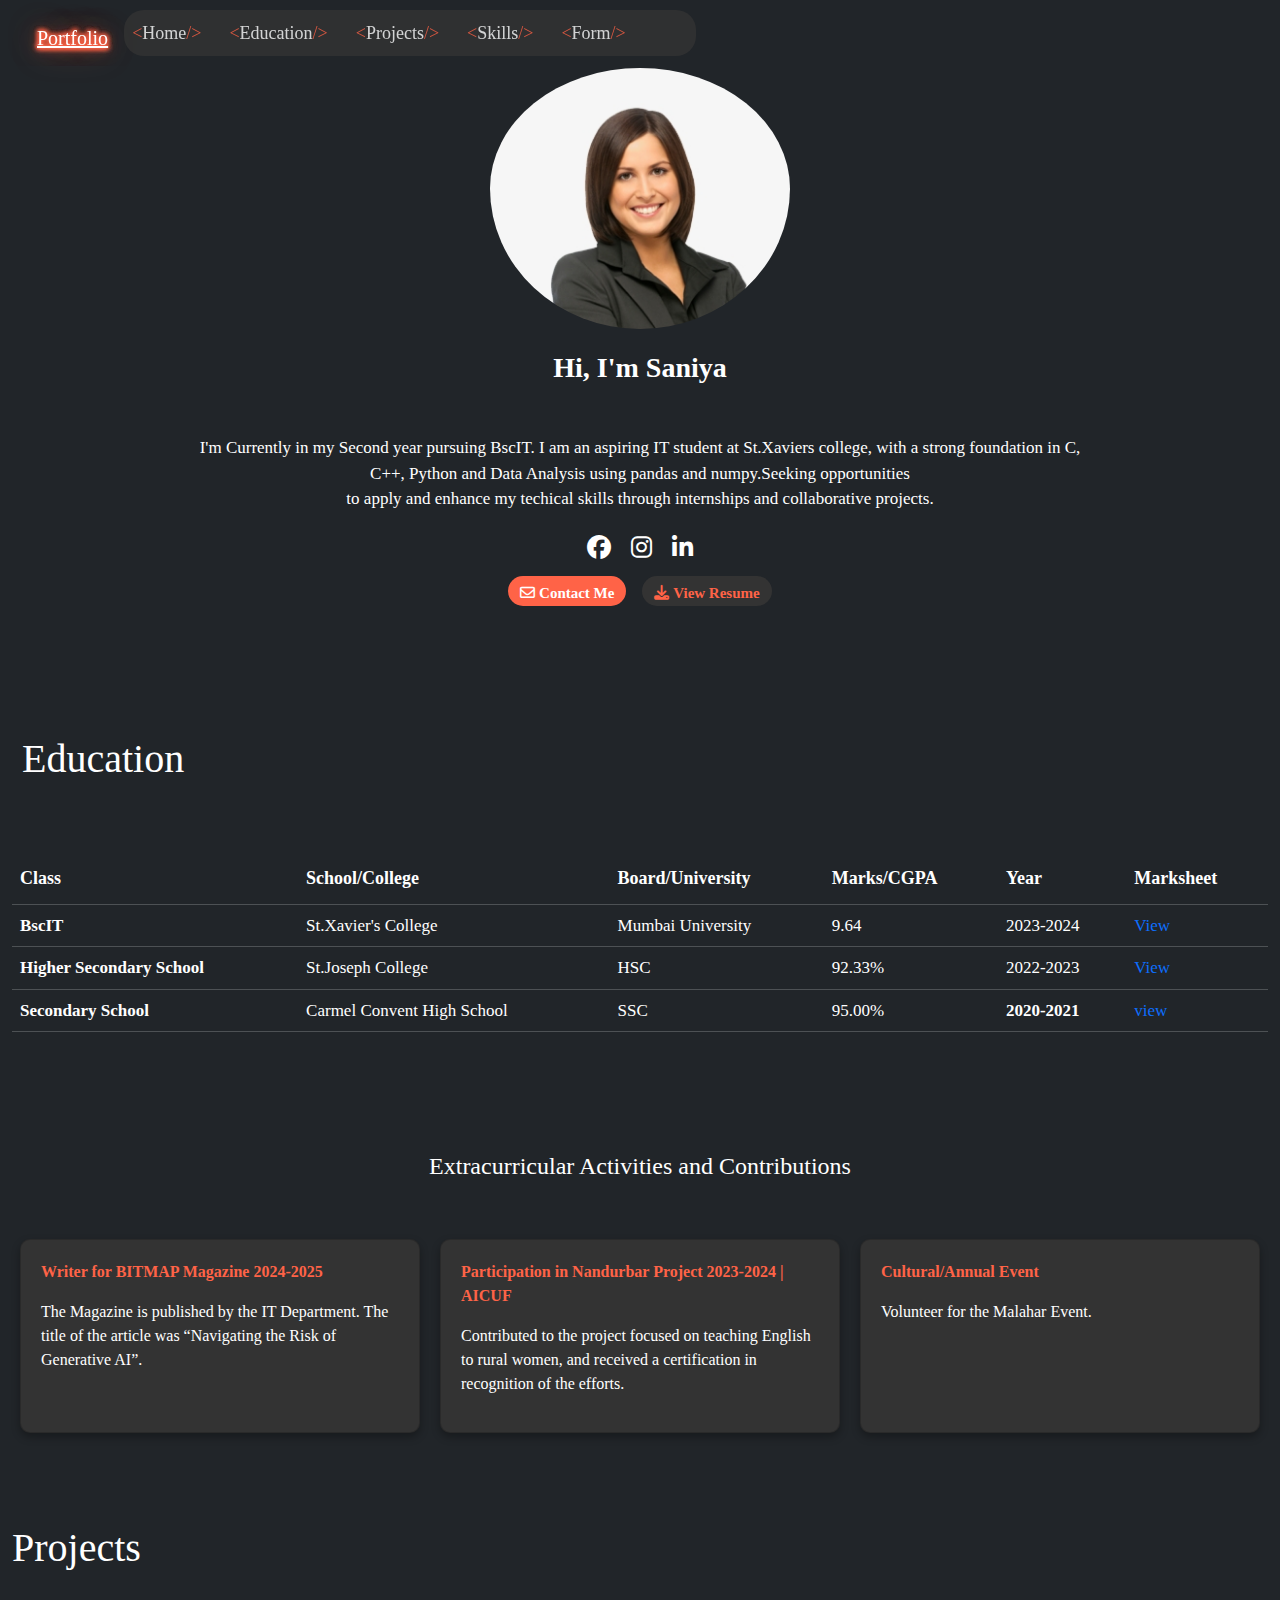
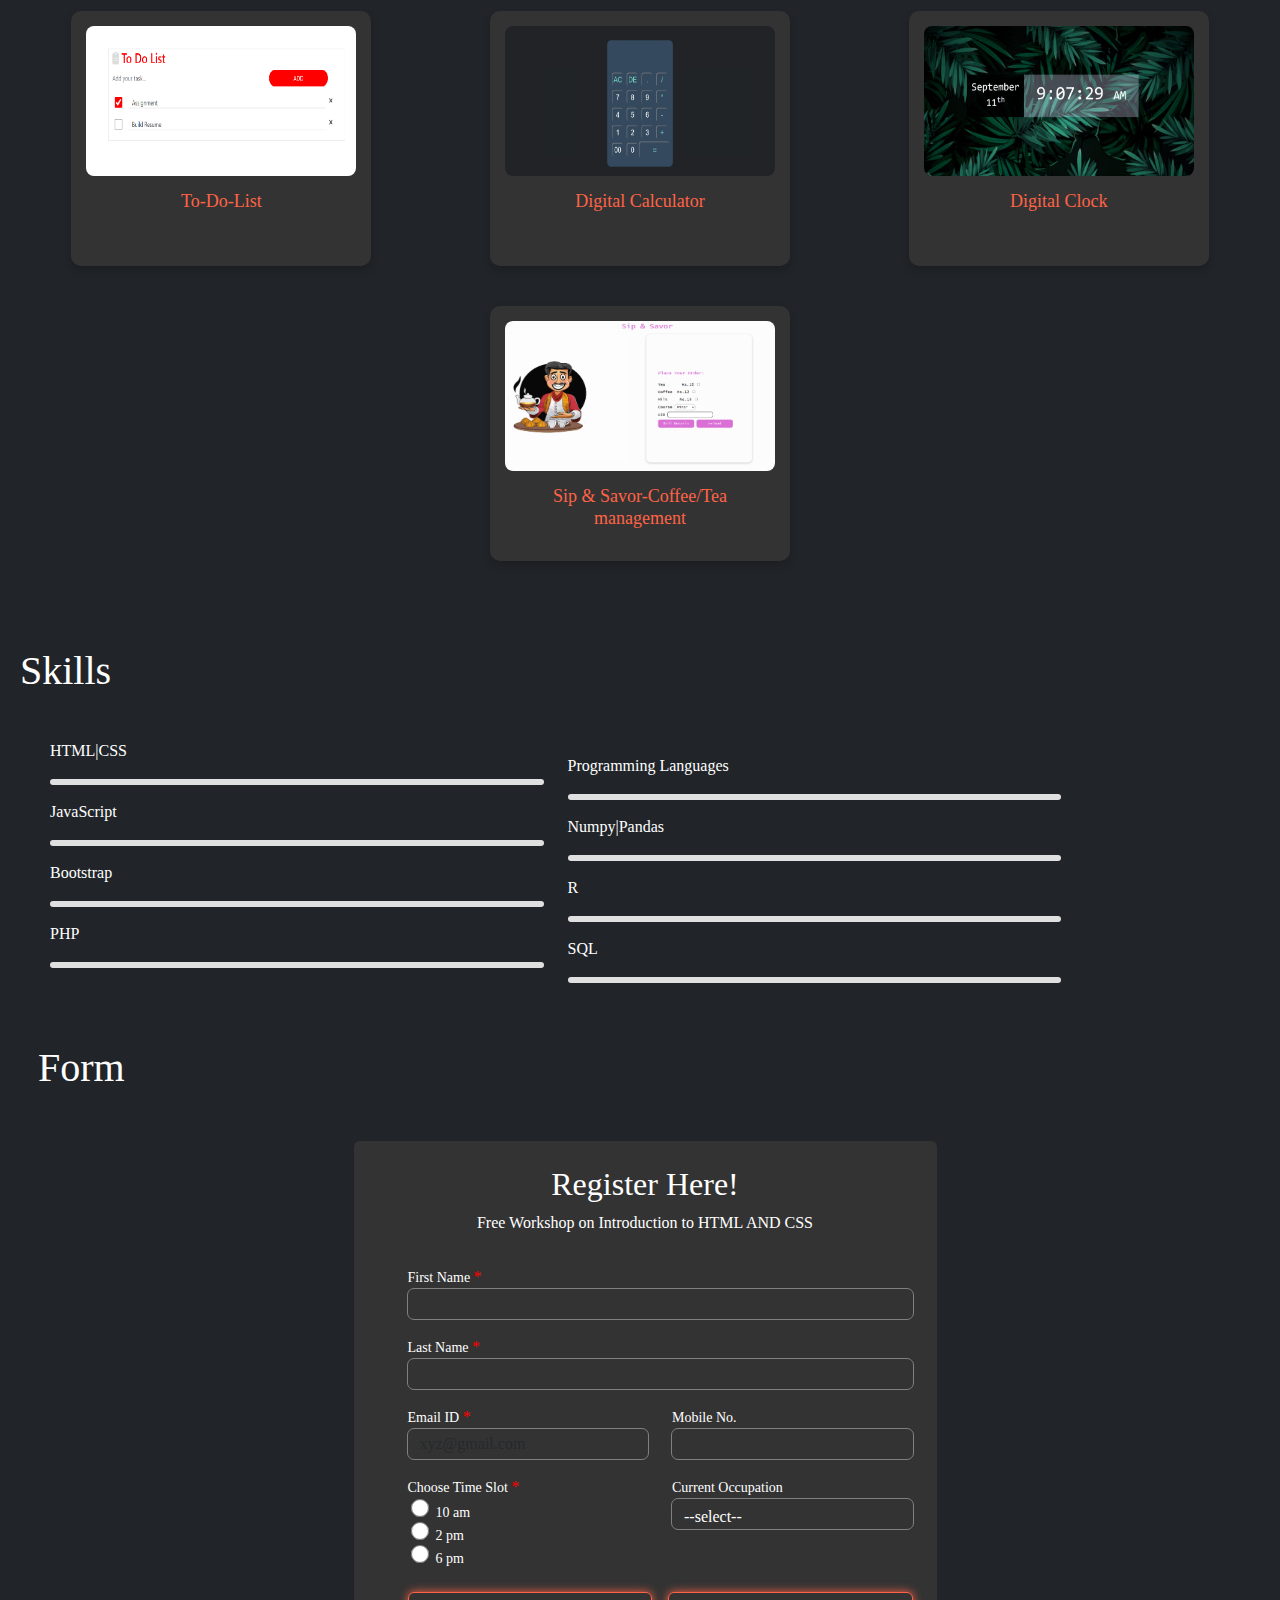
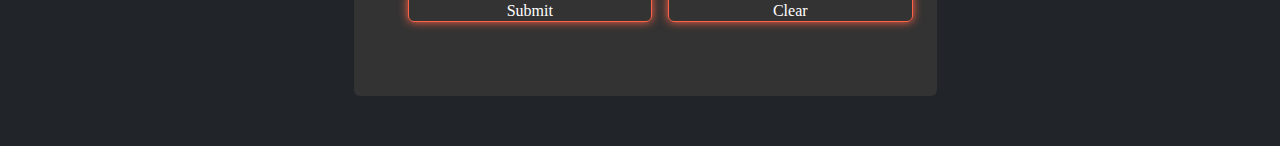
<file: index.html>
<!DOCTYPE html>
<html lang="en">
<head>
  <meta charset="utf-8">
    <meta name="viewport" content="width=device-width, initial-scale=1">
  <title>Personal Portfolio</title>
  <link rel="stylesheet" href="https://cdnjs.cloudflare.com/ajax/libs/font-awesome/6.5.2/css/all.min.css">

 <link href="https://cdn.jsdelivr.net/npm/bootstrap@5.3.3/dist/css/bootstrap.min.css" rel="stylesheet" integrity="sha384-QWTKZyjpPEjISv5WaRU9OFeRpok6YctnYmDr5pNlyT2bRjXh0JMhjY6hW+ALEwIH" crossorigin="anonymous">
 <link rel="stylesheet" href="Personal_Portfolio_style.css"></link>

 <script src="https://cdn.jsdelivr.net/npm/bootstrap@5.3.3/dist/js/bootstrap.bundle.min.js" integrity="sha384-YvpcrYf0tY3lHB60NNkmXc5s9fDVZLESaAA55NDzOxhy9GkcIdslK1eN7N6jIeHz" crossorigin="anonymous"></script>

 <script src="https://code.jquery.com/jquery-3.7.1.min.js" integrity="sha256-/JqT3SQfawRcv/BIHPThkBvs0OEvtFFmqPF/lYI/Cxo=" crossorigin="anonymous"></script>

      
 
</head>
<body>
  <!-- Navigation -->
  <nav class="navbar navbar-expand-md bg-dark fixed-top" style="margin-bottom: 0px;border-radius: 0px;">
    <div class="container-fluid">
      <!-- <img src="women_portfolio.png" height="50px" style="border-radius: 50%;"> -->
      <a href="#home" class="navbar-brand" style="color: cyan;padding-top: 15px; padding-left: 25px;font-size:;color: white;text-decoration:underline;
      text-shadow: 0 0 5px tomato, 0 0 5px tomato, 0 0 10px tomato, 0 0 30px tomato, 0 0 5px tomato, 0 0 5px tomato, 0 0 5px tomato;
      font-family: cursive;
    ">Portfolio</a>
      <button class="navbar-toggler" type="button" data-bs-toggle="offcanvas" data-bs-target="#offcanvasNavbar" aria-controls="offcanvasNavbar" aria-label="Toggle navigation">
        <span class="navbar-toggler-icon"></span>
      </button>
      <div class="offcanvas offcanvas-end bg-dark" tabindex="-1" id="offcanvasNavbar" aria-labelledby="offcanvasNavbarLabel">
        <div class="offcanvas-header">
          <h5 class="offcanvas-title text-light" id="offcanvasNavbarLabel">Menu</h5>
          <button type="button" class="btn-close bg-light" data-bs-dismiss="offcanvas" aria-label="Close"></button>
        </div>
        <div class="offcanvas-body" style="border-radius: 20px;width: 50%;">
          <ul class="navbar-nav justify-content-start flex-grow-1 pe-3">
            <li class="nav-item">
              <a class="nav-link" aria-current="page" href="#home"><span style="color: tomato;" id="tags"><</span>Home<span style="color: tomato;font-size: 18px;">/></span></a>
            </li>&nbsp&nbsp&nbsp
            <li class="nav-item">
              <a class="nav-link" href="#education"><span style="color: tomato;"><</span>Education<span style="color: tomato;font-size: 18px;">/></span></a>
            </li>&nbsp&nbsp&nbsp
            <li class="nav-item">
              <a class="nav-link" href="#projects"><span style="color: tomato;"><</span>Projects<span style="color: tomato;font-size: 18px;">/></span></a>
            </li>&nbsp&nbsp&nbsp
            <li class="nav-item">
              <a class="nav-link" href="#skills"><span style="color: tomato;font-size: 18px;"><</span>Skills<span style="color: tomato;font-size: 18px;">/></span></a>
            </li>&nbsp&nbsp&nbsp
            <li class="nav-item">
              <a class="nav-link" href="#form"><span style="color: tomato;font-size: 18px;"><</span>Form<span style="color: tomato;font-size: 18px;">/></span></a>
            </li>&nbsp&nbsp&nbsp
          </ul>
        </div>
      </div>
    </div>
  </nav>

  <!-- Main Content -->
  <div class="container-fluid bg-dark text-light py-5" id="home">
    <div class="row">
      <div class="text-center">
        <img src="women_portfolio.png" alt="women image" id="Portfolio_img" class="rounded-circle img-fluid mb-2" width="300px" height="400px"style="padding-top:20px;">
      </div>
      <div class="text-center">
        <p style="font-size: 20px; padding-top: 10px;"><span style="color: white; font-weight:800;font-size: 28px;font-family: calibri;">Hi, I'm Saniya</span><br><span style="color: white; font-weight: ;font-size: 24px;font-family: calibri;color: tomato;" id="typing-effect"></span></p>
        
       <div style="color: white;font-size: 17px;">
    I'm Currently in my Second year pursuing BscIT. I am an aspiring IT student at St.Xaviers college, with a strong foundation in C,<br> C++, Python and Data Analysis using pandas and numpy.Seeking opportunities <br> to apply and enhance my techical skills through internships and collaborative projects.
    </div> 
    <br>
    <a href="#" class="me-3"><i class="fa-brands fa-facebook fa-xl"></i></a>
          <a href="https://www.instagram.com/saniya_mac09/" class="me-3"><i class="fa-brands fa-instagram fa-xl"></i></a>
          <a href="https://www.linkedin.com/in/saniya-machado-7a289032a/"><i class="fa-brands fa-linkedin-in fa-xl"></i></a><br>
          <button type="button" class="btn btn-outline-light mt-3 cv" id="email_toggle" style="background-color: tomato;"><a href="#" style="text-decoration: none;color: white;"><span class="fa-regular fa-envelope"></span>&nbspContact Me</a></button>&nbsp&nbsp&nbsp

          <button type="button" class="btn btn-outline-light mt-3 cv"><a href="resume.pdf" style="text-decoration:none;color: tomato;"><span class="fa-solid fa-download"></span>&nbspView Resume</a></button><br>
          <a id="emailDisplay" href="https://mail.google.com/mail/u/0/#inbox" style="color: tomato; display: none; margin-top: 10px;"></a>
      </div>
    </div>
  </div>
 
<!-- Education -->
<div class="container-fluid bg-dark" style="padding-bottom: 50px;padding-top: 50px;" id="education">
    <h1 style="color: white; line-height: 70px;padding-left: 10px;padding-top: 20px;">Education</h1>
</div>
</div>
<div class="container-fluid bg-dark" style="padding-bottom: 80px;">
    <div class="table-responsive">
   <table class="table table-borderedless table-hover table-dark">
            <thead style="font-size:18px;">
                <tr style="line-height: 36px;">
                    <th>Class</th>
                    <th>School/College</th>
                    <th>Board/University</th>
                    <th>Marks/CGPA</th>
                    <th>Year</th>
                    <th>Marksheet</th>
                </tr>
            </thead>
            <tbody style="font-size:17px;">
                <tr>
                    <th>BscIT</th>
                    <td>St.Xavier's College</td>
                    <td>Mumbai University</td>
                    <td>9.64</td>
                    <td>2023-2024</td>
                    <td><a href="2nd sem result.pdf" target="_blank" style="text-decoration: none;">View</a></td>
                </tr>
                <tr>
                    <th>Higher Secondary School</th>
                    <td>St.Joseph College</td>
                    <td>HSC</td>
                    <td>92.33%</td>
                    <td>2022-2023</td>
                    <td><a href="12th marksheet.pdf" target="_blank" style="text-decoration: none;">View</a></td>
                </tr>
                <tr>
                    <th>Secondary School</th>
                    <td>Carmel Convent High School</td>
                    <td>SSC</td>
                    <td>95.00%</td>
                    <th>2020-2021</th>
                    <td><a href="10th marksheet.pdf" target="_blank" style="text-decoration: none;">view</a></td>
                </tr>
            </tbody>

        </table> 
    </div>
        <br>
        <h4 style="color:white; padding-top: 80px; text-align: center; padding-bottom: 50px;">Extracurricular Activities and Contributions</h4>
<div style="display: flex; flex-wrap: wrap; gap: 20px; justify-content: center;">
    <div class="card">
        <p style="color: tomato; font-weight: bold;">Writer for BITMAP Magazine 2024-2025</p>
        <p>The Magazine is published by the IT Department. The title of the article was “Navigating the Risk of Generative AI”.</p>
    </div>
    <div class="card">
        <p style="color: tomato; font-weight: bold;">Participation in Nandurbar Project 2023-2024 | AICUF</p>
        <p>Contributed to the project focused on teaching English to rural women, and received a certification in recognition of the efforts.</p>
    </div>
    <div class="card">
        <p style="color: tomato; font-weight: bold;">Cultural/Annual Event</p>
        <p>Volunteer for the Malahar Event.</p>
    </div>
</div>

    </div>

<!--Projects -->
 <div class="container-fluid bg-dark" id="projects">
<div class="row">
    <h1 style="color: white; line-height: 70px;">Projects</h1>
</div>
</div>  
<div class="container-fluid bg-dark">
    <div class="project-list">
        <div class="project-card">
            <img src="to-do-list.png" alt="to-do-list" class="project-image">
            <h3 id="project-header">To-Do-List</h3>
            <div class="project-text">This application enables users to enter tasks and includes an option to delete them. It is built using HTML, JavaScript, CSS, and Bootstrap.</div>
        </div>
        <div class="project-card">
            <img src="calculator_proj1.png" alt="Digital calculator" class="project-image">
            <h3 id="project-header">Digital Calculator</h3>
            <div class="project-text">Users can perform basic mathematical operations. It is built using HTML, JavaScript, CSS and Bootstrap.</div>
        </div>
        <div class="project-card">
            <img src="digital_clock.png" alt="Digital clock" class="project-image">
            <h3 id="project-header">Digital Clock</h3>
            <div class="project-text">Displays the time and is built using HTML, jQuery, CSS, and Bootstrap.</div>
        </div>
        <div class="project-card">
            <img src="sip&savor.png" alt="Sip & Savor" class="project-image">
            <h3 id="project-header">Sip & Savor-Coffee/Tea management</h3>
            <div class="project-text">The application allows customers to choose between tea or coffee, enter the desired quantity, and then displays the total bill.The application is built using HTML, CSS, JavaScript, and Bootstrap.</div>
        </div>

    </div>
</div>

<!-- Skills -->
<div class="container-fluid bg-dark" style="padding-top: 80px;padding-bottom: 50px;padding-left: 20px;">
<div class="row">
    <h1 style="color: white; line-height: 20px;">Skills</h1>
</div>
</div>
<div class="container-fluid bg-dark" style="padding-left: 50px; padding-bottom: 50px;" id="skills">
    <div class="row">
        <div class="col-md-5">
            <div class="skill">
            <p style="color: white">HTML|CSS</p>
                 <div class="skill-bar">
                 <div class="progress" data-percentage="90"></div>
            </div></div>
            <div class="skill">
            <p style="color: white;padding-top: 15px;">JavaScript</p>
                 <div class="skill-bar">
                 <div class="progress" data-percentage="75"></div>
            </div></div>
            <div class="skill">
            <p style="color: white; padding-top: 15px;" >Bootstrap</p>
                 <div class="skill-bar">
                 <div class="progress" data-percentage="85"></div>
            </div></div>
            <div class="skill">
            <p style="color: white; padding-top: 15px;" >PHP</p>
                 <div class="skill-bar">
                 <div class="progress" data-percentage="35"></div>
            </div>
        </div>
            

        </div>
        <div class="col-md-5">
            <div class="skill">
            <p style="color: white;padding-top: 15px;">Programming Languages</p>
                 <div class="skill-bar">
                 <div class="progress" data-percentage="75"></div>
            </div></div>
            <div class="skill">
            <p style="color: white;padding-top: 15px;">Numpy|Pandas</p>
                 <div class="skill-bar">
                 <div class="progress" data-percentage="90"></div>
            </div></div>
            <div class="skill">
            <p style="color: white; padding-top: 15px;">R</p>
                 <div class="skill-bar">
                 <div class="progress" data-percentage="80"></div>
            </div></div>
            <div class="skill">
            <p style="color: white;padding-top: 15px;">SQL</p>
                 <div class="skill-bar">
                 <div class="progress" data-percentage="84"></div>
            </div>
        </div>
 
    </div>
</div>
   
<!-- form -->
 <div class="container-fluid bg-dark" style="padding-top: 80px;padding-bottom: 60px;padding-left: 0;">
    <div class="row">
        <h1 style="color: white; line-height: 10px;padding-left: 0;">Form</h1>
    </div>
</div>

<div class="container-fluid bg-dark d-flex justify-content-center align-items-center" style="padding-bottom: 0px;padding-right: 40px;" id="form">
    <div class="form_container p-4 rounded col-md-7 col-lg-6" style="background-color:#333;">
        <h2 class="text-white text-center">Register Here!</h2>
        <p class="text-white text-center">Free Workshop on Introduction to HTML AND CSS<br></p> 
        
        <form action="workshopForm.php" method="POST">
            <div class="form-group">
                <label for="txt_fname" class="text-white">First Name <span id="required">*</span></label>
                <input type="text" id="txt_fname" name="txt_fname" class="form-control" style="background-color: transparent;color: tomato;box-shadow: none;
                outline: 1px solid grey;border: 0px solid white;" required>
            </div>
            <div class="form-group mt-3">
                <label for="txt_lname" class="text-white">Last Name <span id="required">*</span></label>
                <input type="text" id="txt_lname" name="txt_lname" class="form-control"style="background-color: transparent;color: tomato;box-shadow: none;
                outline: 1px solid grey;border: 0px solid white;" required>
            </div>
            <div class="row mt-3">
                <div class="form-group col-md-6">
                    <label for="txt_email" class="text-white">Email ID <span id="required">*</span></label>
                    <input type="email" id="txt_email" name="txt_email" placeholder="xyz@gmail.com" class="form-control" style="background-color: transparent;color: tomato;box-shadow: none;
                outline: 1px solid grey;border: 0px solid white;" required>
                    <div id="emailError"></div>
                </div>
                <div class="form-group col-md-6">
                    <label for="mobile" class="text-white">Mobile No.</label>
                    <input type="tel" id="mobile" name="mobile" class="form-control" style="background-color: transparent;color: tomato;box-shadow: none;
                outline: 1px solid grey;border: 0px solid white;">
                </div>
            </div>
            <div class="row mt-3">
                <div class="form-group col-md-6">
                    <label for="timeslot" class="text-white">Choose Time Slot <span id="required">*</span></label>
                    <div class="input_radio">
                        <input type="radio" id="opt10" name="timeslot" value="10am">
                        <label for="opt10" class="text-white">10 am</label><br>
                        <input type="radio" id="opt2" name="timeslot" value="2pm">
                        <label for="opt2" class="text-white">2 pm</label><br>
                        <input type="radio" id="opt6" name="timeslot" value="6pm">
                        <label for="opt6" class="text-white">6 pm</label><br>
                    </div>
                </div>
                <div class="form-group col-md-6">
                    <label for="occupation" class="text-white">Current Occupation</label>
                    <select name="occupation" id="occupation" class="form-control" style="background-color: transparent;color: white;box-shadow: none;
                outline: 1px solid grey;border: 0px solid white;">
                        <option value="NA">--select--</option>
                        <option value="Student">Student</option>
                        <option value="Freelancer">Freelancer</option>
                        <option value="Employee">Employee</option>
                        <option value="Intern">Intern</option>
                        <option value="Self-employed">Self-employed</option>
                        <option value="Unemployed">Unemployed</option>
                    </select>
                </div>
            </div>
            <div class="d-flex justify-content-center mt-4">
                <input type="submit" name="submit" value="Submit" class="btn btn-primary me-3" style="box-shadow: 0 0 10px 0 tomato;background-color: transparent;border: 1px solid tomato;" onclick="emailValidation()">
                <input type="reset" name="reset" value="Clear" class="btn btn-secondary" style="box-shadow: 0 0 10px 0 tomato;background-color: transparent;border: 1px solid tomato;">
            </div>
        </form>
    </div>
</div>

<script>
    function emailValidation(){
    var email = document.getElementById("txt_email").value.trim();
    var pattern = /^[a-z0-9_.]+@[a-z]+.[a-z]{2,5}$/i;
    var emailError = document.getElementById("emailError");

    if(email === "" || !pattern.test(email)){
        emailError.innerHTML = "Invalid email";
        emailError.style.color = "red";
        return false;  // Prevent form submission
    } else {
        emailError.innerHTML = "";  // Clear any previous error message
        return true;  // Allow form submission
    } 
}
// Function to check if an element is in the viewport
function isInViewport(element) {
  const rect = element.getBoundingClientRect();
  return rect.top <= window.innerHeight && rect.bottom >= 0;
}

// Function to animate skill bars
function animateSkillBars() {
  const skillBars = document.querySelectorAll('.progress');

  skillBars.forEach((bar) => {
    const percentage = bar.getAttribute('data-percentage');
    if (isInViewport(bar)) {
      bar.style.width = percentage + '%';
    }
  });
}

// Trigger the animation on scroll
window.addEventListener('scroll', animateSkillBars);


   
</script>


<script>

$(document).ready(function() {
    $('.project-card').hover(
        function() {
            // Increase height of project card and display text
            $(this).animate({
                height: '+=130px'
            }, 500); // Animation duration of 500ms

            $(this).find('.project-text').stop().fadeIn(500); // Fade-in for project-text
        },

        function() {
            // Decrease height of project card and hide text
            $(this).animate({
                height: '-=130px'
            }, 500); // Animation duration of 500ms

            $(this).find('.project-text').stop().fadeOut(500); // Fade-out for project-text
        }
    );

    
    $('#email_toggle').click(function() {
        var email = "saniyamachdo2023@gmail.com";
        var emailDisplay = $('#emailDisplay');

        if (emailDisplay.is(':visible')) {
            // If email is already visible, hide it
            emailDisplay.fadeOut(500);
        } else {
            // If email is hidden, show it
            emailDisplay.text("Email: " + email).fadeIn(500);
        }
    });
});

</script>
<script>
    $(document).ready(function() {
    function typeEffect(element, textArray, typingSpeed, deletingSpeed, newTextDelay) {
        let textIndex = 0;
        let charIndex = 0;
        let deleting = false;
        
        function type() {
            let currentText = textArray[textIndex];
            let visibleText = deleting ? currentText.substring(0, charIndex--) : currentText.substring(0, charIndex++);
            $(element).text(visibleText);
            
            if (!deleting && charIndex > currentText.length) {
                deleting = true;
                setTimeout(type, newTextDelay);
            } else if (deleting && charIndex < 0) {
                deleting = false;
                charIndex = 0;
                textIndex = (textIndex + 1) % textArray.length;
                setTimeout(type, newTextDelay);
            } else {
                setTimeout(type, deleting ? deletingSpeed : typingSpeed);
            }
        }
        
        type();
    }

    const textArray = ["Web Developer", "Data Analyst"];
    typeEffect("#typing-effect", textArray, 130, 80, 800);
});
    
</script>




</body>
</html>
</file>
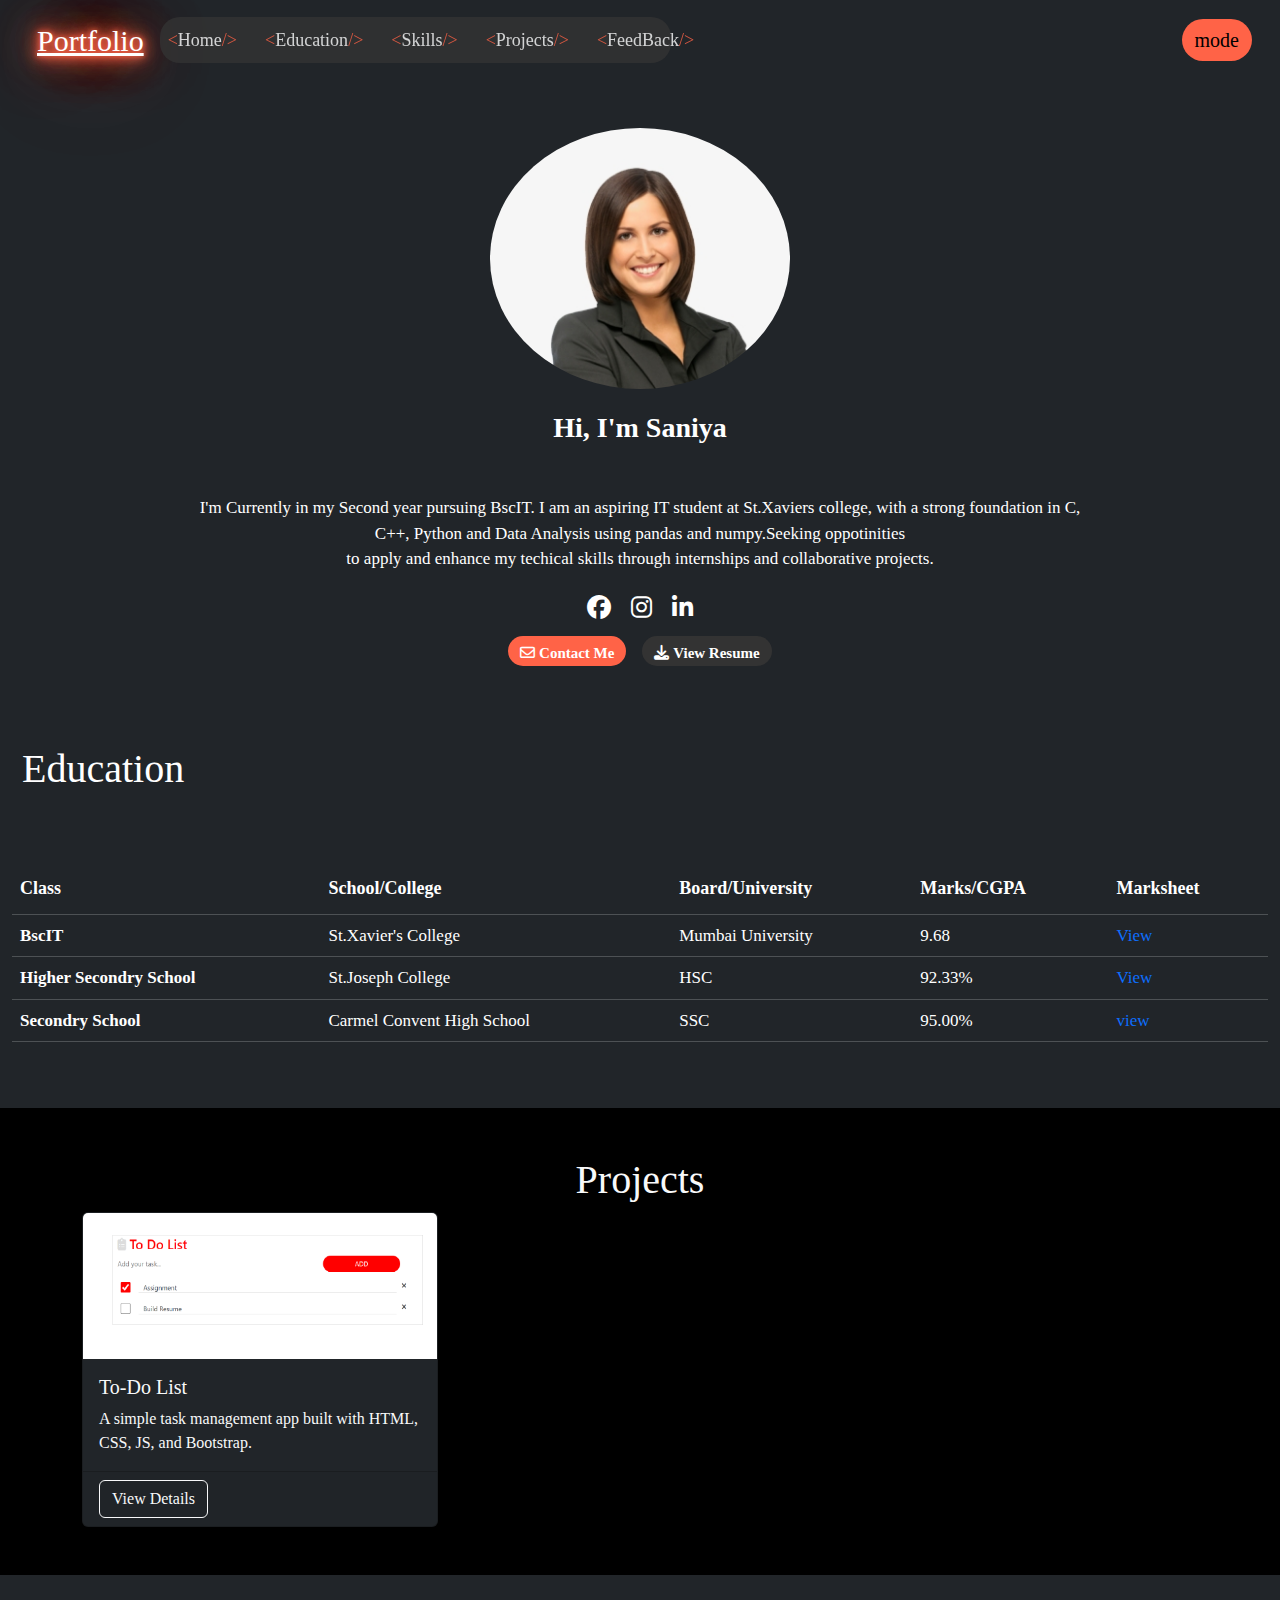
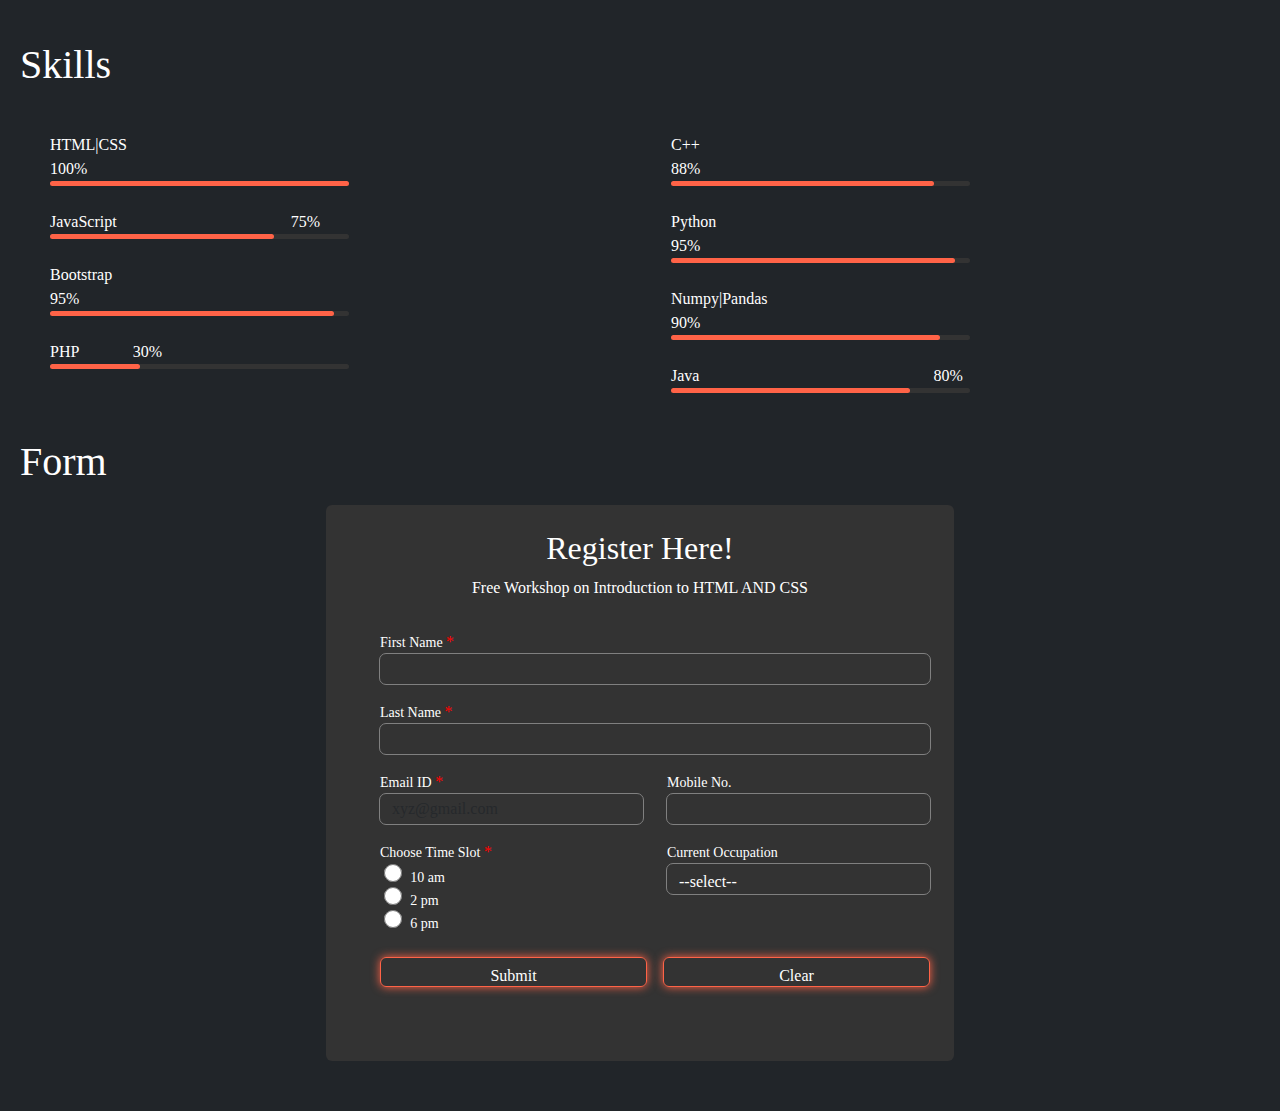
<file: demo_portfolio.html>
<!DOCTYPE html>
<html lang="en">
<head>
  <meta charset="utf-8">
    <meta name="viewport" content="width=device-width, initial-scale=1">
  <title>Demo Personal Portfolio</title>
  <link rel="stylesheet" href="https://cdnjs.cloudflare.com/ajax/libs/font-awesome/6.5.2/css/all.min.css">

 <link href="https://cdn.jsdelivr.net/npm/bootstrap@5.3.3/dist/css/bootstrap.min.css" rel="stylesheet" integrity="sha384-QWTKZyjpPEjISv5WaRU9OFeRpok6YctnYmDr5pNlyT2bRjXh0JMhjY6hW+ALEwIH" crossorigin="anonymous">
 <!-- <link rel="stylesheet" href="Personal_Portfolio_style.css"></link> -->

 <script src="https://cdn.jsdelivr.net/npm/bootstrap@5.3.3/dist/js/bootstrap.bundle.min.js" integrity="sha384-YvpcrYf0tY3lHB60NNkmXc5s9fDVZLESaAA55NDzOxhy9GkcIdslK1eN7N6jIeHz" crossorigin="anonymous"></script>

 <script src="https://code.jquery.com/jquery-3.7.1.min.js" integrity="sha256-/JqT3SQfawRcv/BIHPThkBvs0OEvtFFmqPF/lYI/Cxo=" crossorigin="anonymous"></script>
 
<style>
     *{
        font-family: calibri;
        box-sizing: border-box;
        padding: 0;
        margin: 0;
    }

    body{
        background-color: #000000;
    
    }
    .nav-link {
      color: white;
      font-size: 18px;
  }
   
    
    
    .nav-link:hover {
      color: white;
      font-size: 16px;
      transition: ease 1s;
      text-decoration: none;
   
    }

    .offcanvas .offcanvas-end:hover {
      color: cyan;
      font-size: 15.5px;
      transition: ease 1s;
    }

    .navbar-toggler-icon {
      background-color: #333;
    }

    .navbar-toggler {
      background-color: #333;
    }

/*    about*/
    .icons i{
           cursor: pointer;
           line-height: 40px;

      }
      i:hover{ 
        transform:scale(1.3);
        color: tomato;
      }

      .offcanvas-body{
       
        background-color: #333;
        opacity: 0.8;

      }
      .cv{
        width: auto;
        height: 30px;
        text-align: center;
        border-radius: 30px;
        color: white;
        background-color: #333;
        border: 0px solid white;
        cursor: pointer;
        font-size: 15px;
        font-weight: 550;

      }

      .cv:hover{
        transform: scale(1.09);
        transition: ease 2s;
        background-color: #333;

      }
      #portfolio_img:hover{
        box-shadow: 0px 0px 80px cyan;

      }
      .fa-facebook {
  color: white; 
}

.fa-instagram {
  color: white; 
}

.fa-linkedin-in {
  color: white;
}

.project-list{
    display: flex;
    justify-content: space-around;
    color: white;
    flex-wrap: wrap;
    height: auto;
    
}

.project-card {
    background-color: #333;
    color: white;
    border-radius: 10px;
    padding: 15px;
    width: 300px;
    box-shadow: 0 4px 8px rgba(0, 0, 0, 0.2);
    text-align: center;
    margin: 20px;
    height: 255px;
    position: relative;
    overflow: hidden;
}

.project-card:hover {
    transform: scale(1.05);
    box-shadow: 0 6px 12px rgba(0, 0, 0, 0.4);
}

.project-image {
    width: 100%;
    height: 150px;
    border-radius: 8px;
    margin-bottom: 15px;
}

.project-card:hover .project-image {
    transform: scale(1.1);
    transition: 0.5s ease-in-out;
}

.project-card:hover .project-text {
    visibility: visible;
    opacity: 1;
    transition: 0.5s;
}

.project-text {
    display: none;
    opacity: 0;
    background-color: rgba(0, 0, 0, 0.7);
    padding: 10px;
    margin-top: 10px;
}
#project-header{
    color: tomato;
    font-size: 18px;
}

.line{
    width: 50%;
    height: 5px;
    background-color: #333;
    border-radius: 30px;
/*    border: 2px solid red;*/
}
.skill-name{
    color: white;
    width: 50%;
    

}

.html_css{
    width: 100%;
    background-color: tomato;
    height: 5px;
    border-radius: 30px;
}
.bootstrap, .python{
    width: 95%;
    background-color: tomato;
    height: 5px;
    border-radius: 30px;
}
.javascript{
    width: 75%;
    background-color: tomato;
    height: 5px;
    border-radius: 30px;
}
.php{
    width: 30%;
    background-color: tomato;
    height: 5px;
    border-radius: 30px;
}
.cpp{
    width: 88%;
    background-color: tomato;
    height: 5px;
    border-radius: 30px;
}
.java{
    width: 80%;
    background-color: tomato;
    height: 5px;
    border-radius: 30px;
}

.numpy_pandas{
    width: 90%;
    background-color: tomato;
    height: 5px;
    border-radius: 30px;
}

/*form*/

    LI{
                line-height: 30px;
                color: white;
            }

            .form-group{

/*                margin-left: 150px;*/
                /*width: 500px;
                height: 600px;*/
/*                background-color: rgba(255, 255, 255, 0.1);*/
/*              box-shadow: 0 0 100px 0 cyan;*/
                

            }

            FORM{
/*                border: solid 2px ;*/
                margin-left: 30px;
                margin-top: 30px;
                padding-bottom: 50px;

            }
           

            LABEL{
                color: white;
                font-size: 14px;

            }
            INPUT{
                border: none;
                height: 30px;
                border: 0px solid;
                box-shadow: none;
                border-bottom: solid 1px white;
                background-color: transparent;
                width: 80%;
                color: tomato;
                font-size: 15px;




            }

            /*INPUT:hover{
                box-shadow: 0 0 10px 0 rgba(90, 90, 90, 0.6);    

            }*/

            input:focus{
                outline: none;
            }

            .division{
                display: flex;
                
/*              border: solid 1px white;*/
               
                

            }
            .division INPUT{
            width: 200px;
              padding-right: 10px;
              margin-bottom: 10px;

                
            }
            #required{
                color: red;
                font-size: 16px;
            }
            .input_radio{
                
                line-height: 18px;


            }
            .input_radio INPUT{
                height: 18px;
                width: 10%;


            }
            #opt10,#opt2,#opt6{
                accent-color: tomato;
            }

            OPTION{
                border-bottom: solid 1px white;
                background-color: #272727;    
                color: white;
                font-size: 12px;

            }
            SELECT{
                background-color: transparent;
                border: 0;
                color: tomato;
                height: 30px;
                border-bottom: solid 1px white;
                width: 120px;
                font-size: 14px;

            }


            SELECT:focus{
                outline: none;
            }
           /* SELECT:hover{
                box-shadow: 0 0 10px 0 rgba(90, 90, 90, 0.6);    

            }*/

            .submit_reset{
                display: flex;
/*              border: solid 1px white;*/
                text-align: center;
                justify-content: space-around;
                margin-left: 100px;
                margin-right: 130px;
                width: 50%;

            }

            .submit_reset INPUT{
                border: solid 1px tomato;
                width: 100px;
                margin-top: 20px;
                box-shadow: 0 0 10px 0 tomato;
                color: white;
                font-size: 15px;
                cursor: pointer;
                border-radius: 30px;


            }
            .submit_reset INPUT:hover{
                transform: scale(0.9);
                transition: ease 1s;
            }

          /* Default dark mode styles */
/*body {
    background-color: #121212;
    color: white;
}

.container-fluid {
    background-color: #121212;
}

/* Light mode styles */
/*.bg-light body {
    background-color: #f4f4f4;
    color: black;
}

.bg-light .container-fluid {
    background-color: #f4f4f4;
    color: black;
}

.bg-light .navbar, .bg-light .offcanvas {
    background-color: white;
    color: black;
}

.bg-light .project-card, .bg-light .form_container {
    background-color: white;
    color: black;
    border-color: #ccc;
}

.bg-light a {
    color: black;
}

.bg-light .btn {
    border-color: black;
    color: black;
}
*/
#typing-effect {
    display: inline-block;
    border-right: 2px solid white; /* Cursor effect */
    white-space: nowrap;
    overflow: hidden;
    animation: blink-caret 0.75s step-end infinite;
}

@keyframes blink-caret {
    from, to { border-color: transparent }
    50% { border-color: white; }
}






</style>
 
</head>
<body>

  <!-- Navigation -->
  <nav class="navbar navbar-expand-md bg-dark" style="margin-bottom: 0px;border-radius: 0px;">
    <div class="container-fluid">
      <!-- <img src="women_portfolio.png" height="50px" style="border-radius: 50%;"> -->
      <h5 class="navbar-brand" style="color: cyan;padding-top: 15px; padding-left: 25px;font-size: 30px;color: white;text-decoration:underline;
      text-shadow: 0 0 5px tomato, 0 0 15px tomato, 0 0 20px tomato, 0 0 40px tomato, 0 0 60px tomato, 0 0 10px tomato, 0 0 98px tomato;
      font-family: cursive;
    ">Portfolio</h5>
      <button class="navbar-toggler" type="button" data-bs-toggle="offcanvas" data-bs-target="#offcanvasNavbar" aria-controls="offcanvasNavbar" aria-label="Toggle navigation">
        <span class="navbar-toggler-icon"></span>
      </button>
      <div class="offcanvas offcanvas-end bg-dark" tabindex="-1" id="offcanvasNavbar" aria-labelledby="offcanvasNavbarLabel">
        <div class="offcanvas-header">
          <h5 class="offcanvas-title text-light" id="offcanvasNavbarLabel">Menu</h5>
          <button type="button" class="btn-close bg-light" data-bs-dismiss="offcanvas" aria-label="Close"></button>
        </div>
        <div class="offcanvas-body" style="border-radius: 20px;width: 50%;">
          <ul class="navbar-nav justify-content-start flex-grow-1 pe-3">
            <li class="nav-item">
              <a class="nav-link" aria-current="page" href="#home"><span style="color: tomato;" id="tags"><</span>Home<span style="color: tomato;font-size: 18px;">/></span></a>
            </li>&nbsp&nbsp&nbsp
            <li class="nav-item">
              <a class="nav-link" href="#about"><span style="color: tomato;"><</span>Education<span style="color: tomato;font-size: 18px;">/></span></a>
            </li>&nbsp&nbsp&nbsp
            <li class="nav-item">
              <a class="nav-link" href="#education"><span style="color: tomato;"><</span>Skills<span style="color: tomato;font-size: 18px;">/></span></a>
            </li>&nbsp&nbsp&nbsp
            <li class="nav-item">
              <a class="nav-link" href="#skills"><span style="color: tomato;font-size: 18px;"><</span>Projects<span style="color: tomato;font-size: 18px;">/></span></a>
            </li>&nbsp&nbsp&nbsp
            <li class="nav-item">
              <a class="nav-link" href="#projects"><span style="color: tomato;font-size: 18px;"><</span>FeedBack<span style="color: tomato;font-size: 18px;">/></span></a>
            </li>&nbsp&nbsp&nbsp
          </ul>
        </div>
      </div>
      <button type="button" class="btn navbar-brand" style="float:right; border-radius:30px;background-color:tomato;" onclick="changeMode()">mode</button>

    </div>
  </nav>

  <!-- Main Content -->
  <div class="container-fluid bg-dark text-light py-5">
    <div class="row">
      <div class="text-center">
        <img src="women_portfolio.png" alt="women image" id="Portfolio_img" class="rounded-circle img-fluid mb-2" width="300px" height="400px">
      </div>
      <div class="text-center">
        <p style="font-size: 20px; padding-top: 10px;"><span style="color: white; font-weight:800;font-size: 28px;font-family: calibri;">Hi, I'm Saniya</span><br><span style="color: white; font-weight: ;font-size: 24px;font-family: calibri;" id="typing-effect"></span></p>
        
       <div style="color: white;font-size: 17px;">
    I'm Currently in my Second year pursuing BscIT. I am an aspiring IT student at St.Xaviers college, with a strong foundation in C,<br> C++, Python and Data Analysis using pandas and numpy.Seeking oppotinities <br> to apply and enhance my techical skills through internships and collaborative projects.
    </div> 
    <br>
    <a href="#" class="me-3"><i class="fa-brands fa-facebook fa-xl"></i></a>
          <a href="" class="me-3"><i class="fa-brands fa-instagram fa-xl"></i></a>
          <a href="#"><i class="fa-brands fa-linkedin-in fa-xl"></i></a><br>
          <button type="button" class="btn btn-outline-light mt-3 cv" id="email_toggle" style="background-color: tomato;"><a href="#" style="text-decoration: none;color: white;"><span class="fa-regular fa-envelope"></span>&nbspContact Me</a></button>&nbsp&nbsp&nbsp
          <button type="button" class="btn btn-outline-light mt-3 cv"><a href="resume.pdf" style="text-decoration:none;color: white;"><span class="fa-solid fa-download"></span>&nbspView Resume</a></button><br>
          <a id="emailDisplay" href="#" style="color: white; display: none; margin-top: 10px;"></a>
      </div>
    </div>
  </div>
 
<!-- Education -->
<div class="container-fluid bg-dark" style="padding-bottom: 50px;">
    <h1 style="color: white; line-height: 70px;padding-left: 10px;padding-top: 20px;">Education</h1>
</div>
</div>
<div class="container-fluid bg-dark" style="padding-bottom: 50px;">
    <div class="table-responsive">
   <table class="table table-borderedless table-hover table-dark">
            <thead style="font-size:18px;">
                <tr style="line-height: 36px;">
                    <th>Class</th>
                    <th>School/College</th>
                    <th>Board/University</th>
                    <th>Marks/CGPA</th>
                    <th>Marksheet</th>
                </tr>
            </thead>
            <tbody style="font-size:17px;">
                <tr>
                    <th>BscIT</th>
                    <td>St.Xavier's College</td>
                    <td>Mumbai University</td>
                    <td>9.68</td>
                    <td><a href="#" style="text-decoration: none;">View</a></td>
                </tr>
                <tr>
                    <th>Higher Secondry School</th>
                    <td>St.Joseph College</td>
                    <td>HSC</td>
                    <td>92.33%</td>
                    <td><a href="#" style="text-decoration: none;">View</a></td>
                </tr>
                <tr>
                    <th>Secondry School</th>
                    <td>Carmel Convent High School</td>
                    <td>SSC</td>
                    <td>95.00%</td>
                    <td><a href="#" style="text-decoration: none;">view</a></td>
                </tr>
            </tbody>

        </table> 
    </div>
</div>
<!--Projects -->
<div class="container my-5">
  <h1 class="text-center text-light">Projects</h1>
  <div class="row row-cols-1 row-cols-md-3 g-4">
    <!-- Project 1 -->
    <div class="col">
      <div class="card bg-dark text-light h-100">
        <img src="to-do-list.png" class="card-img-top" alt="To-Do List">
        <div class="card-body">
          <h5 class="card-title">To-Do List</h5>
          <p class="card-text">A simple task management app built with HTML, CSS, JS, and Bootstrap.</p>
        </div>
        <div class="card-footer">
          <button type="button" class="btn btn-outline-light" data-bs-toggle="modal" data-bs-target="#projectModal1">
            View Details
          </button>
        </div>
      </div>
    </div>
    
    <!-- Modal for Project 1 -->
    <div class="modal fade" id="projectModal1" tabindex="-1" aria-labelledby="projectModal1Label" aria-hidden="true">
      <div class="modal-dialog modal-lg">
        <div class="modal-content bg-dark text-light">
          <div class="modal-header">
            <h5 class="modal-title" id="projectModal1Label">To-Do List</h5>
            <button type="button" class="btn-close" data-bs-dismiss="modal" aria-label="Close"></button>
          </div>
          <div class="modal-body">
            <img src="to-do-list.png" class="img-fluid mb-3" alt="To-Do List Image">
            <p>This application allows users to add, delete, and manage tasks efficiently. Technologies used: HTML, CSS, JS, Bootstrap.</p>
          </div>
        </div>
      </div>
    </div>

    <!-- Repeat this structure for more projects -->
  </div>
</div>

<!-- Skills -->
<div class="container-fluid bg-dark" style="padding-top: 80px;padding-bottom: 50px;padding-left: 20px;">
<div class="row">
    <h1 style="color: white; line-height: 20px;">Skills</h1>
</div>
</div>
<div class="container-fluid bg-dark" style="padding-left: 50px;">
    <div class="row">
        <div class="col-md-6">
            <div class="skill-name" style="word-spacing: 250px;">HTML|CSS   100%</div>
            <div class="line">
                <div class="html_css"></div>
            </div><br>
            <div class="skill-name" style="word-spacing: 170px;">JavaScript   75%</div>
            <div class="line"><div class="javascript"></div></div><br>
            <div class="skill-name" style="word-spacing: 250px;">Bootstrap   95%</div>
            <div class="line"><div class="bootstrap"></div></div><br>
            <div class="skill-name" style="word-spacing: 50px;">PHP   30%</div>
            <div class="line"><div class="php"></div></div><br>
        </div>
        <div class="col-md-6">
            <div class="skill-name" style="word-spacing: 255px;">C++   88%</div>
            <div class="line"><div class="cpp"></div></div><br>
            <div class="skill-name" style="word-spacing: 260px;">Python   95%</div>
            <div class="line"><div class="python"></div></div><br>
            <div class="skill-name" style="word-spacing: 195px;">Numpy|Pandas   90%</div>
            <div class="line"><div class="numpy_pandas"></div></div><br>
            <div class="skill-name" style="word-spacing: 230px;">Java   80%</div>
            <div class="line"><div class="java"></div></div><br>
        </div> 
    </div>
</div>
   
<!-- form -->
 <div class="container-fluid bg-dark" style="padding-left: 20px; padding-top: 40px;padding-bottom: 30px;">
    <div class="row">
        <h1 style="color: white; line-height: 10px;">Form</h1>
    </div>
</div>

<div class="container-fluid bg-dark d-flex justify-content-center align-items-center" style="padding-bottom: 50px;">
    <div class="form_container p-4 rounded col-md-8 col-lg-6" style="background-color:#333;">
        <h2 class="text-white text-center">Register Here!</h2>
        <p class="text-white text-center">Free Workshop on Introduction to HTML AND CSS<br></p> 
        
        <form>
            <div class="form-group">
                <label for="txt_fname" class="text-white">First Name <span id="required">*</span></label>
                <input type="text" id="txt_fname" name="txt_fname" class="form-control" style="background-color: transparent;color: tomato;box-shadow: none;
                outline: 1px solid grey;border: 0px solid white;" required>
            </div>
            <div class="form-group mt-3">
                <label for="txt_lname" class="text-white">Last Name <span id="required">*</span></label>
                <input type="text" id="txt_lname" name="txt_lname" class="form-control"style="background-color: transparent;color: tomato;box-shadow: none;
                outline: 1px solid grey;border: 0px solid white;" required>
            </div>
            <div class="row mt-3">
                <div class="form-group col-md-6">
                    <label for="txt_email" class="text-white">Email ID <span id="required">*</span></label>
                    <input type="email" id="txt_email" name="txt_email" placeholder="xyz@gmail.com" class="form-control" style="background-color: transparent;color: tomato;box-shadow: none;
                outline: 1px solid grey;border: 0px solid white;" required>
                    <div id="emailError"></div>
                </div>
                <div class="form-group col-md-6">
                    <label for="mobile" class="text-white">Mobile No.</label>
                    <input type="tel" id="mobile" name="mobile" class="form-control" style="background-color: transparent;color: tomato;box-shadow: none;
                outline: 1px solid grey;border: 0px solid white;">
                </div>
            </div>
            <div class="row mt-3">
                <div class="form-group col-md-6">
                    <label for="timeSlot" class="text-white">Choose Time Slot <span id="required">*</span></label>
                    <div class="input_radio">
                        <input type="radio" id="opt10" name="timeslot">
                        <label for="opt10" class="text-white">10 am</label><br>
                        <input type="radio" id="opt2" name="timeslot">
                        <label for="opt2" class="text-white">2 pm</label><br>
                        <input type="radio" id="opt6" name="timeslot">
                        <label for="opt6" class="text-white">6 pm</label><br>
                    </div>
                </div>
                <div class="form-group col-md-6">
                    <label for="occupation" class="text-white">Current Occupation</label>
                    <select name="occupation" id="occupation" class="form-control" style="background-color: transparent;color: white;box-shadow: none;
                outline: 1px solid grey;border: 0px solid white;">
                        <option value="NA">--select--</option>
                        <option value="Student">Student</option>
                        <option value="Freelancer">Freelancer</option>
                        <option value="Employee">Employee</option>
                        <option value="Intern">Intern</option>
                        <option value="Self-employed">Self-employed</option>
                        <option value="Unemployed">Unemployed</option>
                    </select>
                </div>
            </div>
            <div class="d-flex justify-content-center mt-4">
                <input type="submit" name="submit" value="Submit" class="btn btn-primary me-3" style="box-shadow: 0 0 10px 0 tomato;background-color: transparent;border: 1px solid tomato;" onclick="emailValidation()">
                <input type="reset" name="reset" value="Clear" class="btn btn-secondary" style="box-shadow: 0 0 10px 0 tomato;background-color: transparent;border: 1px solid tomato;">
            </div>
        </form>
    </div>
</div>

<script>
    function emailValidation(){
        var email = document.getElementById("txt_email").value.trim();
        var pattern = /^[a-z0-9_.]+@[a-z]+.[a-z]{2,5}$/i;
        var emailError = document.getElementById("emailError").value;

        var isValid = true;

        if(email ==="" || !pattern.test(email)){
            emailError.innerHTML = "InValid email";
            emailError.style.color = "red";
            isValid = false;
        }
        else{
            isValid;

        } 

    }
</script>
<script>
    function changeMode() {
        // Toggle mode for each section
        document.querySelectorAll('.bg-dark').forEach(function(element) {
            if (element.style.backgroundColor === 'rgb(18, 18, 18)') { // Checking if the current mode is dark
                // Switch to light mode
                element.style.backgroundColor = '#f4f4f4';
                element.style.color = 'black';
                element.querySelectorAll('a').forEach(a => a.style.color = 'black'); // Update link colors
                element.querySelectorAll('.btn').forEach(btn => {
                    btn.style.borderColor = 'black';
                    btn.style.color = 'black';
                });

            } else {
                // Switch to dark mode
                element.style.backgroundColor = '#121212';
                element.style.color = 'white';
                element.querySelectorAll('a').forEach(a => a.style.color = 'white'); // Update link colors
                element.querySelectorAll('.btn').forEach(btn => {
                    btn.style.borderColor = 'white';
                    btn.style.color = 'white';
                });
            }
        });
    }
</script>




<script>

$(document).ready(function() {
    $('.project-card').hover(
        function() {
            // Increase height of project card and display text
            $(this).animate({
                height: '+=130px'
            }, 500); // Animation duration of 500ms

            $(this).find('.project-text').stop().fadeIn(500); // Fade-in for project-text
        }, 
        function() {
            // Decrease height of project card and hide text
            $(this).animate({
                height: '-=130px'
            }, 500); // Animation duration of 500ms

            $(this).find('.project-text').stop().fadeOut(500); // Fade-out for project-text
        }
    );

    
    $('#email_toggle').click(function() {
        var email = "saniyamachdo2023@gmail.com";
        var emailDisplay = $('#emailDisplay');

        if (emailDisplay.is(':visible')) {
            // If email is already visible, hide it
            emailDisplay.fadeOut(500);
        } else {
            // If email is hidden, show it
            emailDisplay.text("Email: " + email).fadeIn(500);
        }
    });
});

$(document).ready(function() {
    function typeEffect(element, textArray, typingSpeed, deletingSpeed, newTextDelay) {
        let textIndex = 0;
        let charIndex = 0;
        let deleting = false;
        
        function type() {
            let currentText = textArray[textIndex];
            let visibleText = deleting ? currentText.substring(0, charIndex--) : currentText.substring(0, charIndex++);
            $(element).text(visibleText);
            
            if (!deleting && charIndex > currentText.length) {
                deleting = true;
                setTimeout(type, newTextDelay);
            } else if (deleting && charIndex < 0) {
                deleting = false;
                charIndex = 0;
                textIndex = (textIndex + 1) % textArray.length;
                setTimeout(type, newTextDelay);
            } else {
                setTimeout(type, deleting ? deletingSpeed : typingSpeed);
            }
        }
        
        type();
    }

    const textArray = ["Web Developer", "Data Analyst"];
    typeEffect("#typing-effect", textArray, 150, 100, 2000);
});






  </script>



</body>
</html>
</file>
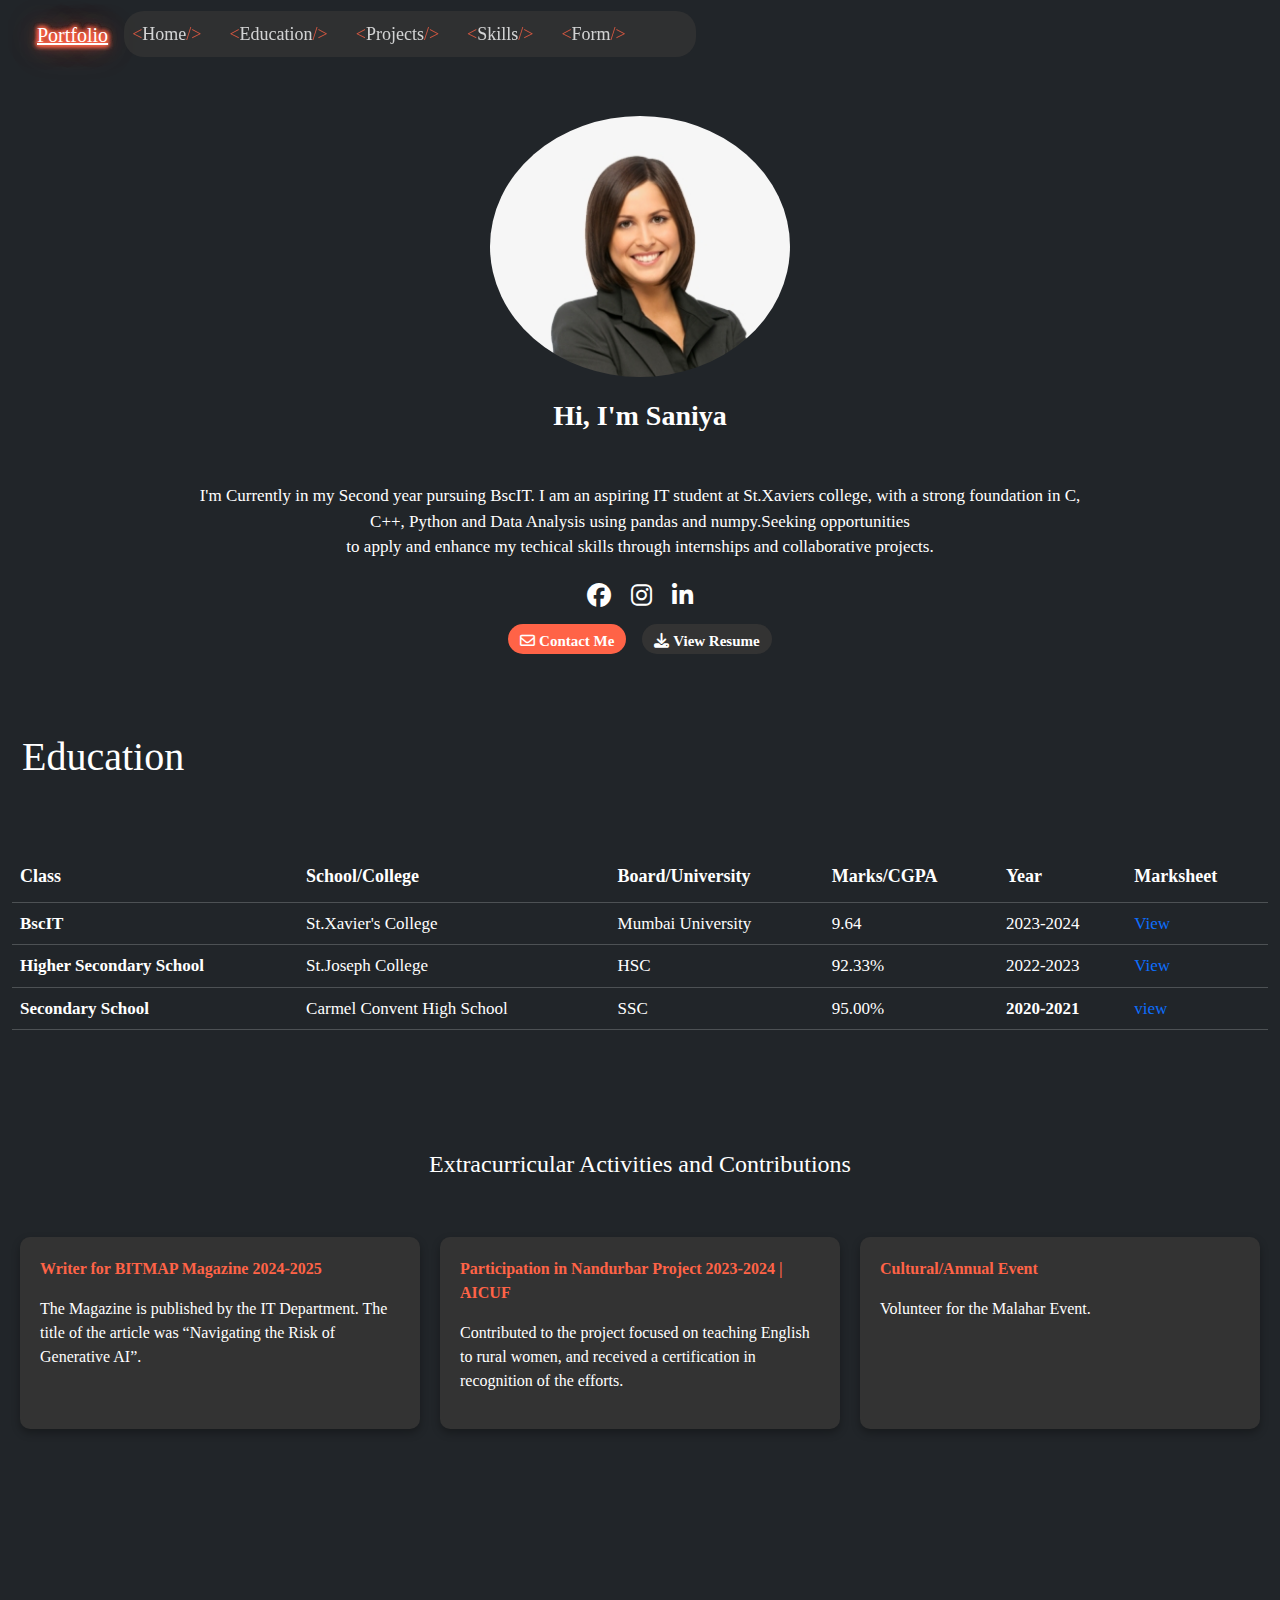
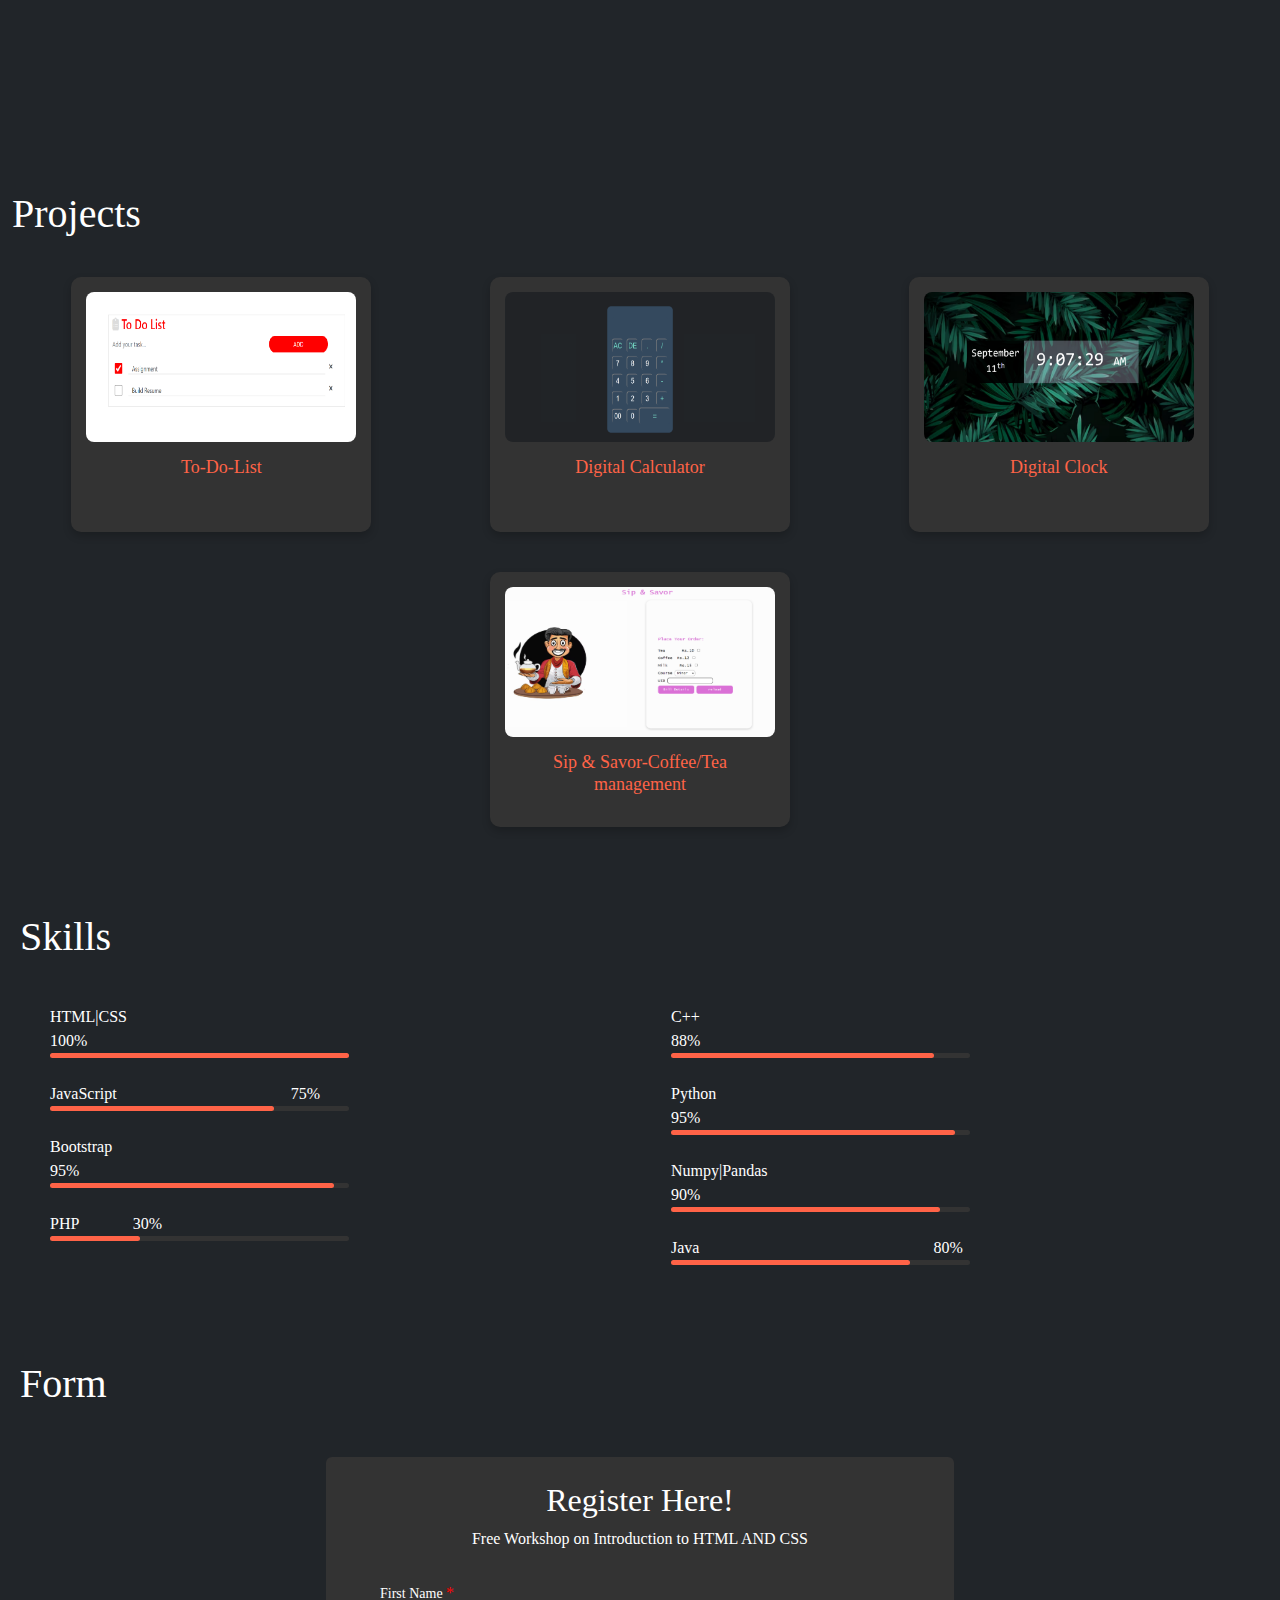
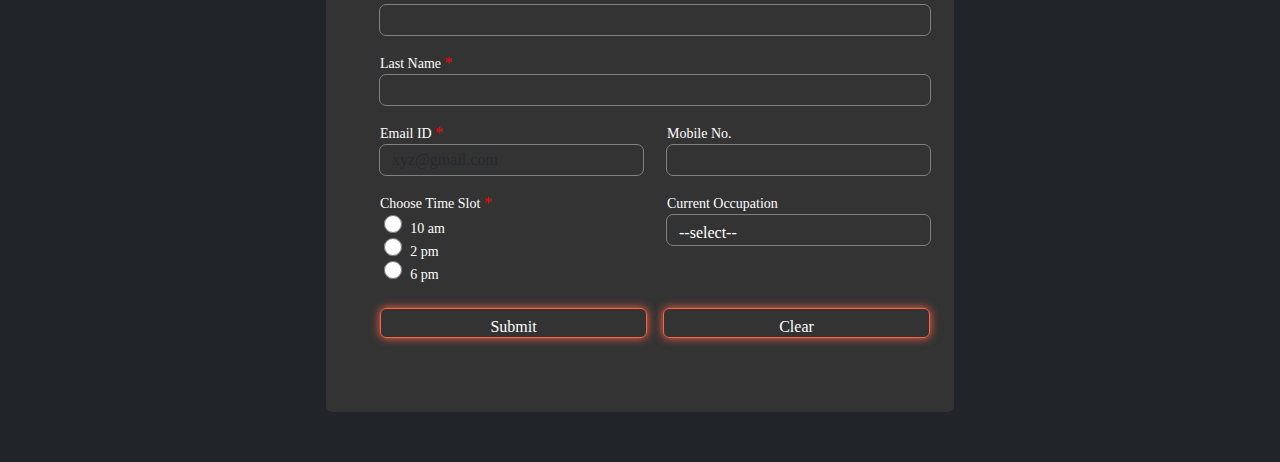
<file: portfolio_demo.html>
<!DOCTYPE html>
<html lang="en">
<head>
  <meta charset="utf-8">
    <meta name="viewport" content="width=device-width, initial-scale=1">
  <title>Personal Portfolio</title>
  <link rel="stylesheet" href="https://cdnjs.cloudflare.com/ajax/libs/font-awesome/6.5.2/css/all.min.css">

 <link href="https://cdn.jsdelivr.net/npm/bootstrap@5.3.3/dist/css/bootstrap.min.css" rel="stylesheet" integrity="sha384-QWTKZyjpPEjISv5WaRU9OFeRpok6YctnYmDr5pNlyT2bRjXh0JMhjY6hW+ALEwIH" crossorigin="anonymous">
 <link rel="stylesheet" href="Personal_Portfolio_style.css"></link>

 <script src="https://cdn.jsdelivr.net/npm/bootstrap@5.3.3/dist/js/bootstrap.bundle.min.js" integrity="sha384-YvpcrYf0tY3lHB60NNkmXc5s9fDVZLESaAA55NDzOxhy9GkcIdslK1eN7N6jIeHz" crossorigin="anonymous"></script>

 <script src="https://code.jquery.com/jquery-3.7.1.min.js" integrity="sha256-/JqT3SQfawRcv/BIHPThkBvs0OEvtFFmqPF/lYI/Cxo=" crossorigin="anonymous"></script>
 

 
</head>
<body>
  <!-- Navigation -->
  <nav class="navbar navbar-expand-md bg-dark" style="margin-bottom: 0px;border-radius: 0px;">
    <div class="container-fluid">
      <!-- <img src="women_portfolio.png" height="50px" style="border-radius: 50%;"> -->
      <h5 class="navbar-brand" style="color: cyan;padding-top: 15px; padding-left: 25px;font-size:;color: white;text-decoration:underline;
      text-shadow: 0 0 5px tomato, 0 0 5px tomato, 0 0 10px tomato, 0 0 30px tomato, 0 0 5px tomato, 0 0 5px tomato, 0 0 5px tomato;
      font-family: cursive;
    ">Portfolio</h5>
      <button class="navbar-toggler" type="button" data-bs-toggle="offcanvas" data-bs-target="#offcanvasNavbar" aria-controls="offcanvasNavbar" aria-label="Toggle navigation">
        <span class="navbar-toggler-icon"></span>
      </button>
      <div class="offcanvas offcanvas-end bg-dark" tabindex="-1" id="offcanvasNavbar" aria-labelledby="offcanvasNavbarLabel">
        <div class="offcanvas-header">
          <h5 class="offcanvas-title text-light" id="offcanvasNavbarLabel">Menu</h5>
          <button type="button" class="btn-close bg-light" data-bs-dismiss="offcanvas" aria-label="Close"></button>
        </div>
        <div class="offcanvas-body" style="border-radius: 20px;width: 50%;">
          <ul class="navbar-nav justify-content-start flex-grow-1 pe-3">
            <li class="nav-item">
              <a class="nav-link" aria-current="page" href="#home"><span style="color: tomato;" id="tags"><</span>Home<span style="color: tomato;font-size: 18px;">/></span></a>
            </li>&nbsp&nbsp&nbsp
            <li class="nav-item">
              <a class="nav-link" href="#education"><span style="color: tomato;"><</span>Education<span style="color: tomato;font-size: 18px;">/></span></a>
            </li>&nbsp&nbsp&nbsp
            <li class="nav-item">
              <a class="nav-link" href="#projects"><span style="color: tomato;"><</span>Projects<span style="color: tomato;font-size: 18px;">/></span></a>
            </li>&nbsp&nbsp&nbsp
            <li class="nav-item">
              <a class="nav-link" href="#skills"><span style="color: tomato;font-size: 18px;"><</span>Skills<span style="color: tomato;font-size: 18px;">/></span></a>
            </li>&nbsp&nbsp&nbsp
            <li class="nav-item">
              <a class="nav-link" href="#form"><span style="color: tomato;font-size: 18px;"><</span>Form<span style="color: tomato;font-size: 18px;">/></span></a>
            </li>&nbsp&nbsp&nbsp
          </ul>
        </div>
      </div>
    </div>
  </nav>

  <!-- Main Content -->
  <div class="container-fluid bg-dark text-light py-5" id="home">
    <div class="row">
      <div class="text-center">
        <img src="women_portfolio.png" alt="women image" id="Portfolio_img" class="rounded-circle img-fluid mb-2" width="300px" height="400px">
      </div>
      <div class="text-center">
        <p style="font-size: 20px; padding-top: 10px;"><span style="color: white; font-weight:800;font-size: 28px;font-family: calibri;">Hi, I'm Saniya</span><br><span style="color: white; font-weight: ;font-size: 24px;font-family: calibri;color: tomato;" id="typing-effect"></span></p>
        
       <div style="color: white;font-size: 17px;">
    I'm Currently in my Second year pursuing BscIT. I am an aspiring IT student at St.Xaviers college, with a strong foundation in C,<br> C++, Python and Data Analysis using pandas and numpy.Seeking opportunities <br> to apply and enhance my techical skills through internships and collaborative projects.
    </div> 
    <br>
    <a href="#" class="me-3"><i class="fa-brands fa-facebook fa-xl"></i></a>
          <a href="https://www.instagram.com/saniya_mac09/" class="me-3"><i class="fa-brands fa-instagram fa-xl"></i></a>
          <a href="#"><i class="fa-brands fa-linkedin-in fa-xl"></i></a><br>
          <button type="button" class="btn btn-outline-light mt-3 cv" id="email_toggle" style="background-color: tomato;"><a href="#" style="text-decoration: none;color: white;"><span class="fa-regular fa-envelope"></span>&nbspContact Me</a></button>&nbsp&nbsp&nbsp

          <button type="button" class="btn btn-outline-light mt-3 cv"><a href="resume.pdf" style="text-decoration:none;color: white;"><span class="fa-solid fa-download"></span>&nbspView Resume</a></button><br>
          <a id="emailDisplay" href="#" style="color: white; display: none; margin-top: 10px;"></a>
      </div>
    </div>
  </div>
 
<!-- Education -->
<div class="container-fluid bg-dark" style="padding-bottom: 50px;" id="education">
    <h1 style="color: white; line-height: 70px;padding-left: 10px;padding-top: 20px;">Education</h1>
</div>
</div>
<div class="container-fluid bg-dark" style="padding-bottom: 350px;">
    <div class="table-responsive">
   <table class="table table-borderedless table-hover table-dark">
            <thead style="font-size:18px;">
                <tr style="line-height: 36px;">
                    <th>Class</th>
                    <th>School/College</th>
                    <th>Board/University</th>
                    <th>Marks/CGPA</th>
                    <th>Year</th>
                    <th>Marksheet</th>
                </tr>
            </thead>
            <tbody style="font-size:17px;">
                <tr>
                    <th>BscIT</th>
                    <td>St.Xavier's College</td>
                    <td>Mumbai University</td>
                    <td>9.64</td>
                    <td>2023-2024</td>
                    <td><a href="2nd sem result.pdf" style="text-decoration: none;">View</a></td>
                </tr>
                <tr>
                    <th>Higher Secondary School</th>
                    <td>St.Joseph College</td>
                    <td>HSC</td>
                    <td>92.33%</td>
                    <td>2022-2023</td>
                    <td><a href="12th marksheet.pdf" style="text-decoration: none;">View</a></td>
                </tr>
                <tr>
                    <th>Secondary School</th>
                    <td>Carmel Convent High School</td>
                    <td>SSC</td>
                    <td>95.00%</td>
                    <th>2020-2021</th>
                    <td><a href="10th marksheet.pdf" style="text-decoration: none;">view</a></td>
                </tr>
            </tbody>

        </table> 
    </div>
        <br>
        <h4 style="color:white; padding-top: 80px; text-align: center; padding-bottom: 50px;">Extracurricular Activities and Contributions</h4>
<div style="display: flex; flex-wrap: wrap; gap: 20px; justify-content: center;">
    <div style="background-color: #333; color: white; width: 400px; padding: 20px; border-radius: 10px; box-shadow: 0 4px 8px rgba(0, 0, 0, 0.3);">
        <p style="color: tomato; font-weight: bold;">Writer for BITMAP Magazine 2024-2025</p>
        <p>The Magazine is published by the IT Department. The title of the article was “Navigating the Risk of Generative AI”.</p>
    </div>
    <div style="background-color: #333; color: white; width: 400px; padding: 20px; border-radius: 10px; box-shadow: 0 4px 8px rgba(0, 0, 0, 0.3);">
        <p style="color: tomato; font-weight: bold;">Participation in Nandurbar Project 2023-2024 | AICUF</p>
        <p>Contributed to the project focused on teaching English to rural women, and received a certification in recognition of the efforts.</p>
    </div>
    <div style="background-color: #333; color: white; width: 400px; padding: 20px; border-radius: 10px; box-shadow: 0 4px 8px rgba(0, 0, 0, 0.3);">
        <p style="color: tomato; font-weight: bold;">Cultural/Annual Event</p>
        <p>Volunteer for the Malahar Event.</p>
    </div>
</div>

    </div>

<!--Projects -->
 <div class="container-fluid bg-dark" id="projects">
<div class="row">
    <h1 style="color: white; line-height: 70px;">Projects</h1>
</div>
</div>  
<div class="container-fluid bg-dark">
    <div class="project-list">
        <div class="project-card">
            <img src="to-do-list.png" alt="to-do-list" class="project-image">
            <h3 id="project-header">To-Do-List</h3>
            <div class="project-text">This application enables users to enter tasks and includes an option to delete them. It is built using HTML, JavaScript, CSS, and Bootstrap.</div>
        </div>
        <div class="project-card">
            <img src="calculator_proj1.png" alt="Digital calculator" class="project-image">
            <h3 id="project-header">Digital Calculator</h3>
            <div class="project-text">Users can perform basic mathematical operations. It is built using HTML, JavaScript, CSS and Bootstrap.</div>
        </div>
        <div class="project-card">
            <img src="digital_clock.png" alt="Digital clock" class="project-image">
            <h3 id="project-header">Digital Clock</h3>
            <div class="project-text">Displays the time and is built using HTML, jQuery, CSS, and Bootstrap.</div>
        </div>
        <div class="project-card">
            <img src="sip&savor.png" alt="Sip & Savor" class="project-image">
            <h3 id="project-header">Sip & Savor-Coffee/Tea management</h3>
            <div class="project-text">The application allows customers to choose between tea or coffee, enter the desired quantity, and then displays the total bill.The application is built using HTML, CSS, JavaScript, and Bootstrap.</div>
        </div>

    </div>
</div>

<!-- Skills -->
<div class="container-fluid bg-dark" style="padding-top: 80px;padding-bottom: 50px;padding-left: 20px;">
<div class="row">
    <h1 style="color: white; line-height: 20px;">Skills</h1>
</div>
</div>
<div class="container-fluid bg-dark" style="padding-left: 50px; padding-bottom: 50px;" id="skills">
    <div class="row">
        <div class="col-md-6">
            <div class="skill-name" style="word-spacing: 250px;">HTML|CSS   100%</div>
            <div class="line">
                <div class="html_css"></div>
            </div><br>
            <div class="skill-name" style="word-spacing: 170px;">JavaScript   75%</div>
            <div class="line"><div class="javascript"></div></div><br>
            <div class="skill-name" style="word-spacing: 250px;">Bootstrap   95%</div>
            <div class="line"><div class="bootstrap"></div></div><br>
            <div class="skill-name" style="word-spacing: 50px;">PHP   30%</div>
            <div class="line"><div class="php"></div></div><br>
        </div>
        <div class="col-md-6">
            <div class="skill-name" style="word-spacing: 255px;">C++   88%</div>
            <div class="line"><div class="cpp"></div></div><br>
            <div class="skill-name" style="word-spacing: 260px;">Python   95%</div>
            <div class="line"><div class="python"></div></div><br>
            <div class="skill-name" style="word-spacing: 195px;">Numpy|Pandas   90%</div>
            <div class="line"><div class="numpy_pandas"></div></div><br>
            <div class="skill-name" style="word-spacing: 230px;">Java   80%</div>
            <div class="line"><div class="java"></div></div><br>
        </div> 
    </div>
</div>
   
<!-- form -->
 <div class="container-fluid bg-dark" style="padding-left: 20px; padding-top: 40px;padding-bottom: 60px; id="form>
    <div class="row">
        <h1 style="color: white; line-height: 10px;">Form</h1>
    </div>
</div>

<div class="container-fluid bg-dark d-flex justify-content-center align-items-center" style="padding-bottom: 50px;" id="form">
    <div class="form_container p-4 rounded col-md-8 col-lg-6" style="background-color:#333;">
        <h2 class="text-white text-center">Register Here!</h2>
        <p class="text-white text-center">Free Workshop on Introduction to HTML AND CSS<br></p> 
        
        <form action="workshopForm.php" method="POST">
            <div class="form-group">
                <label for="txt_fname" class="text-white">First Name <span id="required">*</span></label>
                <input type="text" id="txt_fname" name="txt_fname" class="form-control" style="background-color: transparent;color: tomato;box-shadow: none;
                outline: 1px solid grey;border: 0px solid white;" required>
            </div>
            <div class="form-group mt-3">
                <label for="txt_lname" class="text-white">Last Name <span id="required">*</span></label>
                <input type="text" id="txt_lname" name="txt_lname" class="form-control"style="background-color: transparent;color: tomato;box-shadow: none;
                outline: 1px solid grey;border: 0px solid white;" required>
            </div>
            <div class="row mt-3">
                <div class="form-group col-md-6">
                    <label for="txt_email" class="text-white">Email ID <span id="required">*</span></label>
                    <input type="email" id="txt_email" name="txt_email" placeholder="xyz@gmail.com" class="form-control" style="background-color: transparent;color: tomato;box-shadow: none;
                outline: 1px solid grey;border: 0px solid white;" required>
                    <div id="emailError"></div>
                </div>
                <div class="form-group col-md-6">
                    <label for="mobile" class="text-white">Mobile No.</label>
                    <input type="tel" id="mobile" name="mobile" class="form-control" style="background-color: transparent;color: tomato;box-shadow: none;
                outline: 1px solid grey;border: 0px solid white;">
                </div>
            </div>
            <div class="row mt-3">
                <div class="form-group col-md-6">
                    <label for="timeslot" class="text-white">Choose Time Slot <span id="required">*</span></label>
                    <div class="input_radio">
                        <input type="radio" id="opt10" name="timeslot" value="10am">
                        <label for="opt10" class="text-white">10 am</label><br>
                        <input type="radio" id="opt2" name="timeslot" value="2pm">
                        <label for="opt2" class="text-white">2 pm</label><br>
                        <input type="radio" id="opt6" name="timeslot" value="6pm">
                        <label for="opt6" class="text-white">6 pm</label><br>
                    </div>
                </div>
                <div class="form-group col-md-6">
                    <label for="occupation" class="text-white">Current Occupation</label>
                    <select name="occupation" id="occupation" class="form-control" style="background-color: transparent;color: white;box-shadow: none;
                outline: 1px solid grey;border: 0px solid white;">
                        <option value="NA">--select--</option>
                        <option value="Student">Student</option>
                        <option value="Freelancer">Freelancer</option>
                        <option value="Employee">Employee</option>
                        <option value="Intern">Intern</option>
                        <option value="Self-employed">Self-employed</option>
                        <option value="Unemployed">Unemployed</option>
                    </select>
                </div>
            </div>
            <div class="d-flex justify-content-center mt-4">
                <input type="submit" name="submit" value="Submit" class="btn btn-primary me-3" style="box-shadow: 0 0 10px 0 tomato;background-color: transparent;border: 1px solid tomato;" onclick="emailValidation()">
                <input type="reset" name="reset" value="Clear" class="btn btn-secondary" style="box-shadow: 0 0 10px 0 tomato;background-color: transparent;border: 1px solid tomato;">
            </div>
        </form>
    </div>
</div>

<script>
    function emailValidation(){
    var email = document.getElementById("txt_email").value.trim();
    var pattern = /^[a-z0-9_.]+@[a-z]+.[a-z]{2,5}$/i;
    var emailError = document.getElementById("emailError");

    if(email === "" || !pattern.test(email)){
        emailError.innerHTML = "Invalid email";
        emailError.style.color = "red";
        return false;  // Prevent form submission
    } else {
        emailError.innerHTML = "";  // Clear any previous error message
        return true;  // Allow form submission
    } 
}


   
</script>


<script>

$(document).ready(function() {
    $('.project-card').hover(
        function() {
            // Increase height of project card and display text
            $(this).animate({
                height: '+=130px'
            }, 500); // Animation duration of 500ms

            $(this).find('.project-text').stop().fadeIn(500); // Fade-in for project-text
        },

        function() {
            // Decrease height of project card and hide text
            $(this).animate({
                height: '-=130px'
            }, 500); // Animation duration of 500ms

            $(this).find('.project-text').stop().fadeOut(500); // Fade-out for project-text
        }
    );

    
    $('#email_toggle').click(function() {
        var email = "saniyamachdo2023@gmail.com";
        var emailDisplay = $('#emailDisplay');

        if (emailDisplay.is(':visible')) {
            // If email is already visible, hide it
            emailDisplay.fadeOut(500);
        } else {
            // If email is hidden, show it
            emailDisplay.text("Email: " + email).fadeIn(500);
        }
    });
});

</script>
<script>
    $(document).ready(function() {
    function typeEffect(element, textArray, typingSpeed, deletingSpeed, newTextDelay) {
        let textIndex = 0;
        let charIndex = 0;
        let deleting = false;
        
        function type() {
            let currentText = textArray[textIndex];
            let visibleText = deleting ? currentText.substring(0, charIndex--) : currentText.substring(0, charIndex++);
            $(element).text(visibleText);
            
            if (!deleting && charIndex > currentText.length) {
                deleting = true;
                setTimeout(type, newTextDelay);
            } else if (deleting && charIndex < 0) {
                deleting = false;
                charIndex = 0;
                textIndex = (textIndex + 1) % textArray.length;
                setTimeout(type, newTextDelay);
            } else {
                setTimeout(type, deleting ? deletingSpeed : typingSpeed);
            }
        }
        
        type();
    }

    const textArray = ["Web Developer", "Data Analyst"];
    typeEffect("#typing-effect", textArray, 160, 100, 1500);
});
    
</script>

<!-- <?php
    $servername="localhost:3307";
    $username="root";
    $password="";
    $dbname="workshop_info";


    $conn=new mysqli($servername,$username,$password,$dbname);

    if($conn->connect_error){
        die("connection failed: ".$conn->connect_error);
    }

    // else{
    //  echo "connection successful";
    // }

    $fname = $_POST['txt_fname'];
    $lname = $_POST['txt_lname'];
    $email_id = $_POST['txt_email'];
    $mobile_no = $_POST['mobile'];
    $time_slot = $_POST['timeslot'];
    $occupation = $_POST['occupation'];

    // echo "<h3> $fname<br> $email_id<br>$time_slot<br>$occupation";

    $stmt = $conn->prepare("INSERT INTO participants(fname,lname,email_id,mobile_no,time_slot,occupation) VALUES(?,?,?,?,?,?)");

    $stmt->bind_param("sssdss",$fname,$lname,$email_id,$mobile_no,$time_slot,$occupation);

    if($stmt->execute()){
        echo "<div class='container-fluid bg-dark'>
       <i class='fa-solid fa-check fa-2xl' style='color: #12c41e;font-size:50px'></i><br><br><h1>Congratulations $fname!</h1><br>
              <h3>You have successfully registered for the workshop</h3></div>";
    }
    else{
       echo "<div class='container-fluid bg-dark'><i class='fa-solid fa-xmark fa-2xl' style='color: #f52314;font-size:50px'></i><br><br><h1> Oops!</h1><br>
              <h3>Registration unsuccessful</h3></div>";
        echo "<h3>error: $stmt->error</h3>";
    }

    $stmt->close();
    $conn->close();
?>
 -->


</body>
</html>
</file>
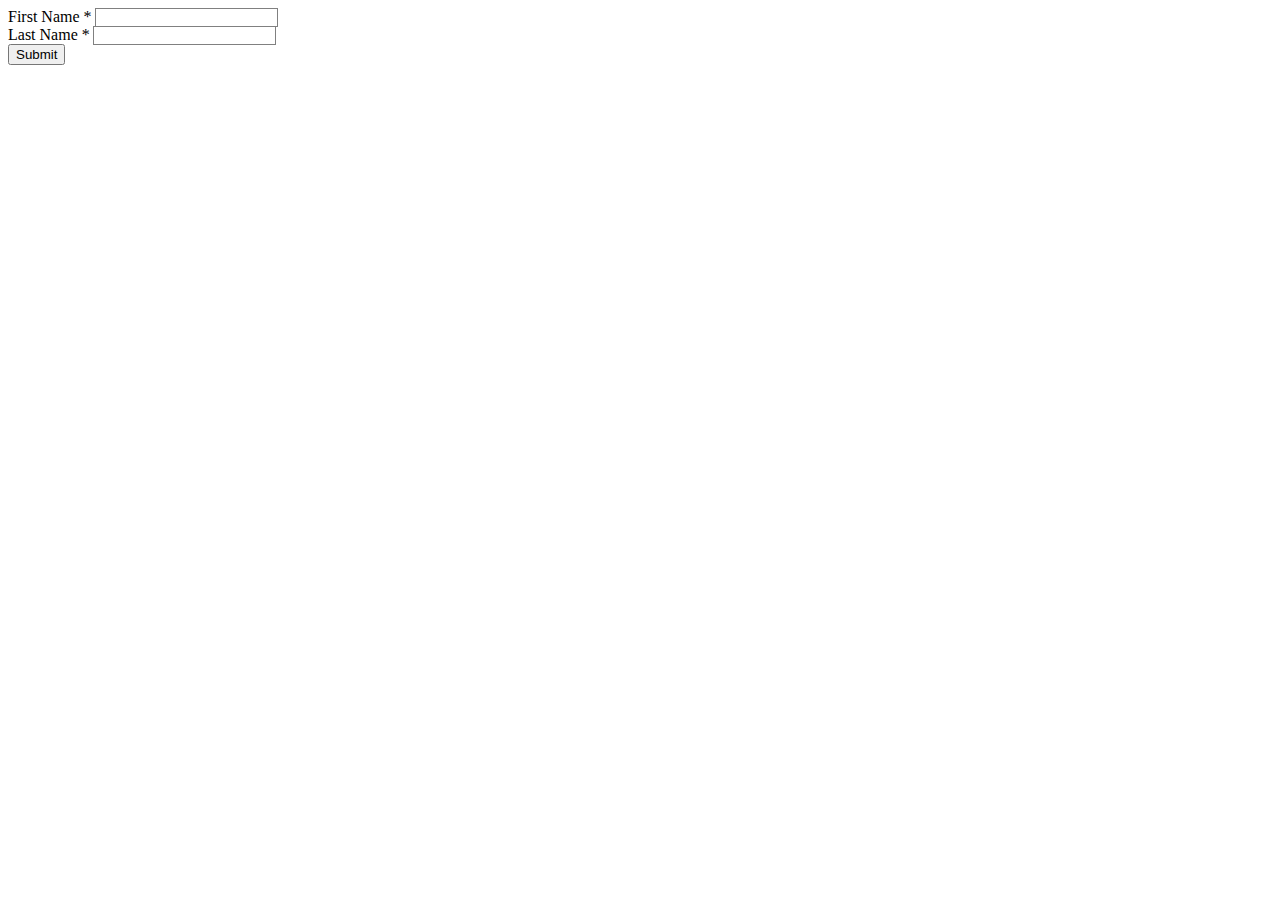
<file: trialform.html>
<!DOCTYPE html>
<html>
<head>
	<meta charset="utf-8">
	<meta name="viewport" content="width=device-width, initial-scale=1">
	<title>trail</title>
</head>
<body>
<form action="trailphpform.php" method="POST">
            <div class="form-group">
                <label for="txt_fname" class="text-white">First Name <span id="required">*</span></label>
                <input type="text" id="txt_fname" name="txt_fname" class="form-control" style="background-color: transparent;color: tomato;box-shadow: none;
                outline: 1px solid grey;border: 0px solid white;" required>
            </div>
            <div class="form-group mt-3">
                <label for="txt_lname" class="text-white">Last Name <span id="required">*</span></label>
                <input type="text" id="txt_lname" name="txt_lname" class="form-control"style="background-color: transparent;color: tomato;box-shadow: none;
                outline: 1px solid grey;border: 0px solid white;" required>
            </div>
            <input type="submit" name="submit" value="Submit">
        </form>
</body>
</html>
</file>
<file: Personal_Portfolio_style.css>
*{
        font-family: calibri;
        box-sizing: border-box;
        padding: 0;
        margin: 0;
    }
    html {
    scroll-behavior: smooth;
}


    body{
        background-color: #000000;
    
    }
    .nav-link {
      color: white;
      font-size: 18px;
  }
   
    
    
    .nav-link:hover {
      color: white;
      font-size: 16px;
      transition: ease 1s;
      text-decoration: none;
   
    }

    .offcanvas .offcanvas-end:hover {
      color: cyan;
      font-size: 15.5px;
      transition: ease 1s;
    }

    .navbar-toggler-icon {
      background-color: #333;
    }

    .navbar-toggler {
      background-color: #333;
    }

/*    about*/
    .icons i{
           cursor: pointer;
           line-height: 40px;

      }
      i:hover{ 
        transform:scale(1.3);
        color: tomato;
      }

      .offcanvas-body{
       
        background-color: #333;
        opacity: 0.8;

      }
      .cv{
        width: auto;
        height: 30px;
        text-align: center;
        border-radius: 30px;
        color: white;
        background-color: #333;
        border: 0px solid white;
        cursor: pointer;
        font-size: 15px;
        font-weight: 550;

      }

      .cv:hover{
        transform: scale(1.09);
        transition: ease 2s;
        background-color: #333;

      }
      #portfolio_img:hover{
        box-shadow: 0px 0px 80px cyan;

      }
     
      .fa-facebook {
  color: white; 
}

.fa-instagram {
  color: white; 
}

.fa-linkedin-in {
  color: white;
}

.project-list{
    display: flex;
    justify-content: space-around;
    color: white;
    flex-wrap: wrap;
    height: auto;
    
}

.project-card {
    background-color: #333;
    color: white;
    border-radius: 10px;
    padding: 15px;
    width: 300px;
    box-shadow: 0 4px 8px rgba(0, 0, 0, 0.2);
    text-align: center;
    margin: 20px;
    height: 255px;
    position: relative;
    overflow: hidden;
}

.project-card:hover {
    transform: scale(1.05);
    box-shadow: 0 6px 12px rgba(0, 0, 0, 0.4);
}

.project-image {
    width: 100%;
    height: 150px;
    border-radius: 8px;
    margin-bottom: 15px;
}

.project-card:hover .project-image {
    transform: scale(1.1);
    transition: 0.5s ease-in-out;
}

.project-card:hover .project-text {
    visibility: visible;
    opacity: 1;
    transition: 0.5s;
}

.project-text {
    display: none;
    opacity: 0;
    background-color: rgba(0, 0, 0, 0.7);
    padding: 10px;
    margin-top: 10px;
}
#project-header{
    color: tomato;
    font-size: 18px;
}

.line{
    width: 50%;
    height: 5px;
    background-color: #333;
    border-radius: 30px;
/*    border: 2px solid red;*/
}
.skill-name{
    color: white;
    width: 50%;
    

}

.html_css{
    width: 100%;
    background-color: tomato;
    height: 5px;
    border-radius: 30px;
}
.bootstrap, .python{
    width: 95%;
    background-color: tomato;
    height: 5px;
    border-radius: 30px;
}
.javascript{
    width: 75%;
    background-color: tomato;
    height: 5px;
    border-radius: 30px;
}
.php{
    width: 30%;
    background-color: tomato;
    height: 5px;
    border-radius: 30px;
}
.cpp{
    width: 88%;
    background-color: tomato;
    height: 5px;
    border-radius: 30px;
}
.java{
    width: 80%;
    background-color: tomato;
    height: 5px;
    border-radius: 30px;
}

.numpy_pandas{
    width: 90%;
    background-color: tomato;
    height: 5px;
    border-radius: 30px;
}

/*form*/

    LI{
                line-height: 30px;
                color: white;
            }

            .form-group{

/*                margin-left: 150px;*/
                /*width: 500px;
                height: 600px;*/
/*                background-color: rgba(255, 255, 255, 0.1);*/
/*              box-shadow: 0 0 100px 0 cyan;*/
                

            }

            FORM{
/*                border: solid 2px ;*/
                margin-left: 30px;
                margin-top: 30px;
                padding-bottom: 50px;

            }
           

            LABEL{
                color: white;
                font-size: 14px;

            }
            INPUT{
                border: none;
                height: 30px;
                border: 0px solid;
                box-shadow: none;
                border-bottom: solid 1px white;
                background-color: transparent;
                width: 80%;
                color: tomato;
                font-size: 15px;




            }

            /*INPUT:hover{
                box-shadow: 0 0 10px 0 rgba(90, 90, 90, 0.6);    

            }*/

            input:focus{
                outline: none;
            }

            .division{
                display: flex;
                
/*              border: solid 1px white;*/
               
                

            }
            .division INPUT{
            width: 200px;
              padding-right: 10px;
              margin-bottom: 10px;

                
            }
            #required{
                color: red;
                font-size: 16px;
            }
            .input_radio{
                
                line-height: 18px;


            }
            .input_radio INPUT{
                height: 18px;
                width: 10%;


            }
            #opt10,#opt2,#opt6{
                accent-color: tomato;
            }

            OPTION{
                border-bottom: solid 1px white;
                background-color: #272727;    
                color: white;
                font-size: 12px;

            }
            SELECT{
                background-color: transparent;
                border: 0;
                color: tomato;
                height: 30px;
                border-bottom: solid 1px white;
                width: 120px;
                font-size: 14px;

            }


            SELECT:focus{
                outline: none;
            }
           /* SELECT:hover{
                box-shadow: 0 0 10px 0 rgba(90, 90, 90, 0.6);    

            }*/

            .submit_reset{
                display: flex;
/*              border: solid 1px white;*/
                text-align: center;
                justify-content: space-around;
                margin-left: 100px;
                margin-right: 130px;
                width: 50%;

            }

            .submit_reset INPUT{
                border: solid 1px tomato;
                width: 100px;
                margin-top: 20px;
                box-shadow: 0 0 10px 0 tomato;
                color: white;
                font-size: 15px;
                cursor: pointer;
                border-radius: 30px;


            }
            .submit_reset INPUT:hover{
                transform: scale(0.9);
                transition: ease 1s;
            }

            #typing-effect {
    display: inline-block;
    border-right: 2px solid white; /* Cursor effect */
    white-space: nowrap;
    overflow: hidden;
    animation: blink-caret 0.75s step-end infinite;
}

@keyframes blink-caret {
    from, to { border-color: transparent }
    50% { border-color: white; }
}


.card{
    background-color: #333; 
    color: white; width: 400px; 
    padding: 20px; 
    border-radius: 10px;
    box-shadow: 0 4px 8px rgba(0, 0, 0, 0.3);
}
   
.card:hover {
    transform: scale(1.05);
    transition: all 0.3s ease;
}
.skill-bar {
  width: 100%;
  background-color: #e0e0e0;
  border-radius: 5px;
  overflow: hidden;
  height: 6px;
}

.progress {
  height: 100%;
  width: 0%; /* Start with 0 width */
  background-color: tomato;
  transition: width 1s ease-in-out;
}
</file>
